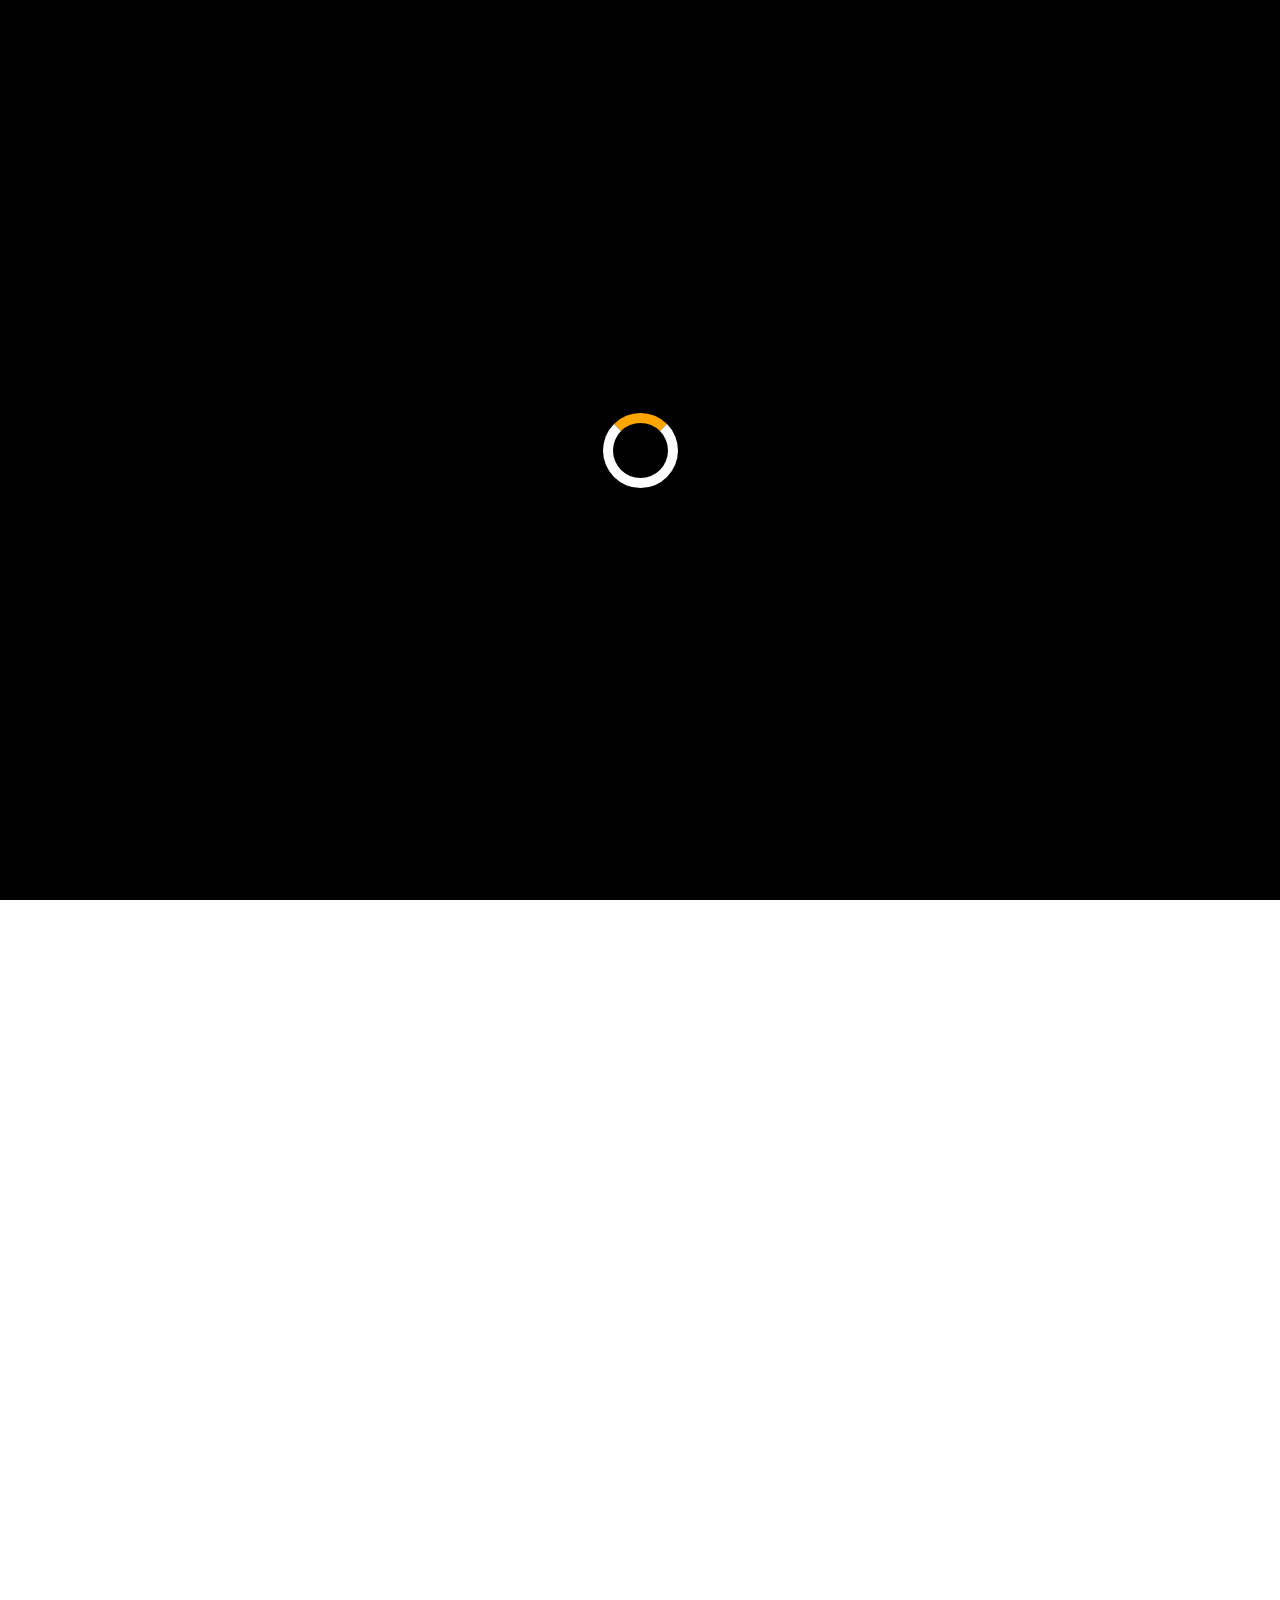
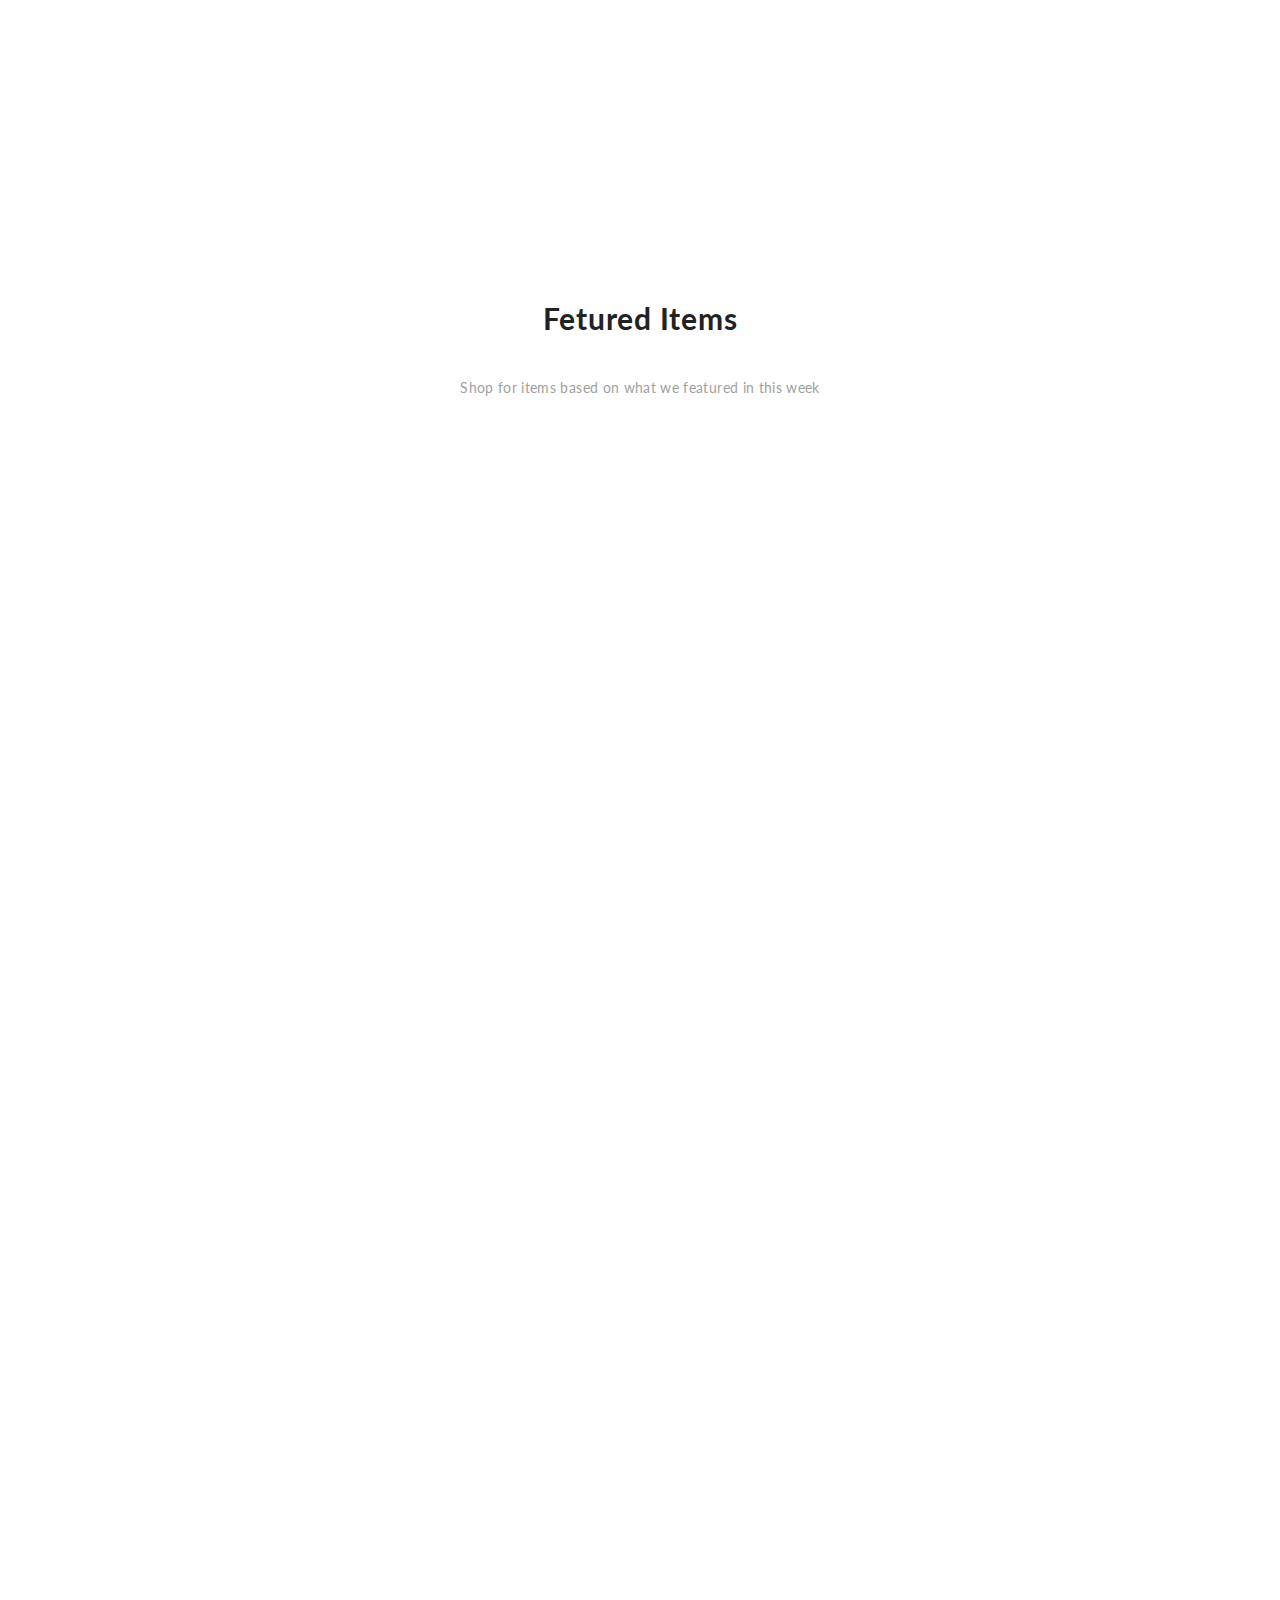
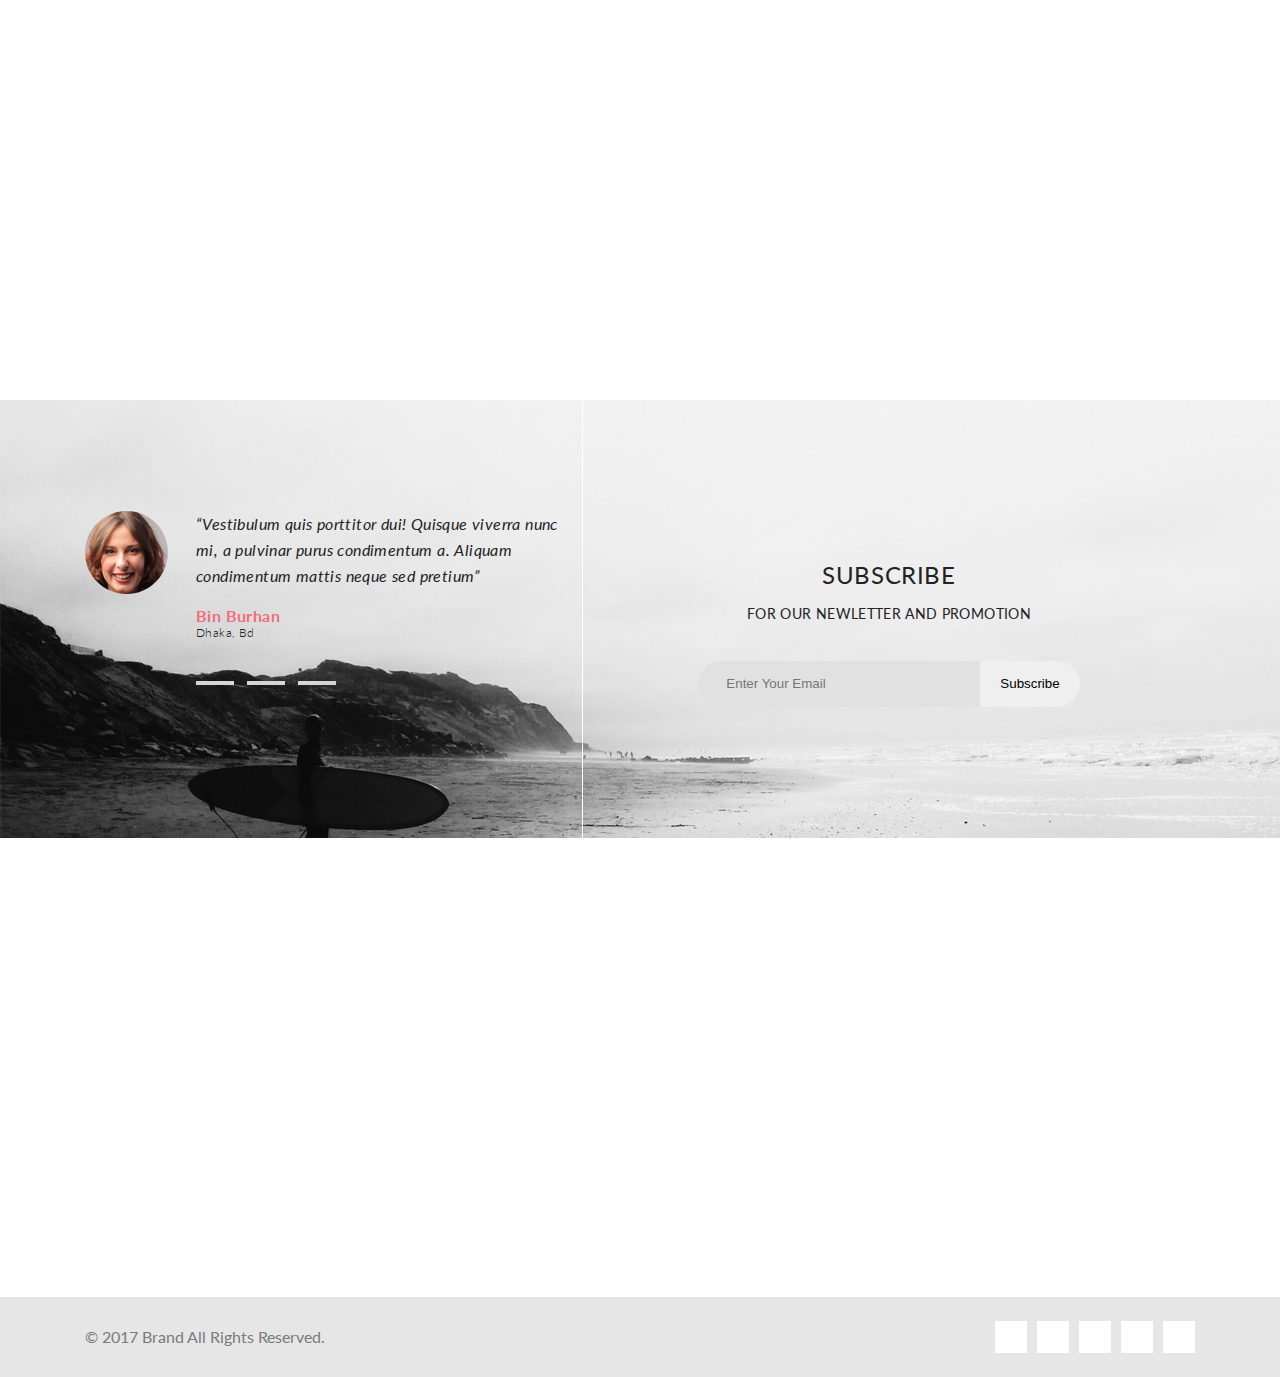
<file: index.html>
<!DOCTYPE html>
<html lang="en">
  <head>
    <meta charset="UTF-8" />
    <meta name="viewport" content="width=device-width, initial-scale=1.0" />
    <title>Document</title>
    <link
      rel="stylesheet"
      href="https://use.fontawesome.com/releases/v5.6.3/css/all.css"
      integrity="sha384-UHRtZLI+pbxtHCWp1t77Bi1L4ZtiqrqD80Kn4Z8NTSRyMA2Fd33n5dQ8lWUE00s/"
      crossorigin="anonymous"
    />
    <link rel="stylesheet" href="styles/style.css"/>
    <link rel="stylesheet" href="https://stackpath.bootstrapcdn.com/bootstrap/4.5.0/css/bootstrap.min.css" integrity="sha384-9aIt2nRpC12Uk9gS9baDl411NQApFmC26EwAOH8WgZl5MYYxFfc+NcPb1dKGj7Sk" crossorigin="anonymous">
    <link rel="stylesheet" href="styles/animate.css">
    <link rel="stylesheet" href="styles/buttonTop.css">
  </head>

  <body>
    <div id="page-preloader" class="preloader">
      <div class="preloader__loader"></div>
    </div>
       <header class="header">
      <div class="container headerInside">
        <div class="logo">BRAN<span>D</span></div>
        <form class="searchWrap">
          <div class="searchBrowse">
            Browse <i class="fas fa-caret-down"></i>
          </div>
          <input placeholder="Search for Item..." type="text" />
          <button>
            <i class="fas fa-search"></i>
          </button>
        </form>
        <a href="checkout.html" class="headerCart"
          ><img src="images/cart.png" alt="#"
        /></a>
        <button class="accountBtn">
          My Account
          <i class="fas fa-caret-down"></i>
        </button>
      </div>
    </header>
    <nav class="navbar navbar-expand-lg navbar-light bg-white container">
        <button class="navbar-toggler ml-auto mr-auto" type="button" data-toggle="collapse" data-target="#navbarSupportedContent" aria-controls="navbarSupportedContent" aria-expanded="false" aria-label="Toggle navigation">
            <span class="navbar-toggler-icon container"></span>
        </button>
        <div class="collapse navbar-collapse" id="navbarSupportedContent">
            <ul class="navbar-nav ml-auto mr-auto">
            <li class="nav-item wow fadeInDown" data-wow-duration="0.2s" data-wow-delay="1s">
                <a href="#" class="nav-link">Home</a>
            </li>
            <li class="nav-item wow fadeInDown" data-wow-duration="0.2s" data-wow-delay="1.3s">
                <a href="#" class="nav-link">Man</a>
            </li>
            <li class="nav-item wow fadeInDown" data-wow-duration="0.2s" data-wow-delay="1.5s">
                <a href="#" class="nav-link">Wooman</a>
            </li>
            <li class="nav-item wow fadeInDown" data-wow-duration="0.2s" data-wow-delay="1.7s">
                <a href="#" class="nav-link">Kids</a>
            </li>
            <li class="nav-item wow fadeInDown" data-wow-duration="0.2s" data-wow-delay="1.9">
                <a href="#" class="nav-link">Accoseriese</a>
            </li>
            <li class="nav-item">
                <a href="#" class="nav-link wow fadeInDown" data-wow-duration="0.2s" data-wow-delay="2.1s">Featured</a>
            </li>
            <li class="nav-item wow fadeInDown" data-wow-duration="0.2s" data-wow-delay="2.3s">
                <a href="#" class="nav-link">Hot Deals</a>
            </li>
        </ul>
    </div>
    </nav>
    <section class="topBannerWrap">
      <div class="container topBannerContent">
        <div class="topBannerSign  wow fadeInDown" data-wow-duration="0.5s" data-wow-delay="2.3s">
          <h1>THE BRAND</h1>
          <h2>OF LUXERIOUS <span>FASHION</span></h2>
        </div>
      </div>
    </section>
     <div class="container offers"><!-- Сдесь использовал гриды -->
      <div class="offer-1 wow fadeInLeft">
        <img src="images/offer1.jpg" alt="" />
        <div class="label">
          <div class="labelTop">hot deal</div>
          <div class="labelBottom">for men</div>
        </div>
      </div>
      <div class="offer-2  wow fadeInLeft">
        <img src="images/offer2.jpg" alt="" />
        <div class="label">
          <div class="labelTop">luxirous & trendy</div>
          <div class="labelBottom">accesories</div>
        </div>
      </div>
      <div class="offer-3  wow fadeInRight">
        <img src="images/offer3.jpg" alt="" />
        <div class="label">
          <div class="labelTop">30% offer</div>
          <div class="labelBottom">women</div>
        </div>
      </div>
      <div class="offer-4 wow fadeInRight">
        <img src="images/offer4.jpg" alt="" />
        <div class="label">
          <div class="labelTop">new arrivals</div>
          <div class="labelBottom">for kids</div>
        </div>
      </div>
    </div>
    <section class="popular container">
      <h3 class="title__popular">Fetured Items</h3>
      <p class="text__popular">
        Shop for items based on what we featured in this week
      </p>
      <div class="popular__items__wrapper">
        <ul class="popular__items"> <!-- Сдесь использовал гриды -->
          <li class="popular__items__list popular__card-1 wow fadeInDown">
            <a href="#">
              <div class="popular__card">
                <img src="images/popular__item1.png" alt="popular__item" />
                <div class="popular__hover">
                  <div>
                    <img src="images/cartWhite.png" alt="cart" />
                    Add to Cart
                  </div>
                </div>
                <h4 class="title__popular__item">Mango People T-shirt</h4>
                <p class="price__popular__item">$52.00</p>
              </div>
            </a>
          </li>
          <li class="popular__items__list popular__card-2 wow fadeInDown">
            <a href="#">
              <div class="popular__card">
                <img src="images/popular__item2.png" alt="popular__item" />
                <div class="popular__hover">
                  <div>
                    <img src="images/cartWhite.png" alt="cart" />
                    Add to Cart
                  </div>
                </div>
                <h4 class="title__popular__item">Mango People T-shirt</h4>
                <p class="price__popular__item">$52.00</p>
              </div>
            </a>
          </li>
          <li class="popular__items__list popular__card-3 wow fadeInDown">
            <a href="#">
              <div class="popular__card">
                <img src="images/popular__item3.png" alt="popular__item" />
                <div class="popular__hover">
                  <div>
                    <img src="images/cartWhite.png" alt="cart" />
                    Add to Cart
                  </div>
                </div>
                <h4 class="title__popular__item">Mango People T-shirt</h4>
                <p class="price__popular__item">$52.00</p>
              </div>
            </a>
          </li>
          <li class="popular__items__list popular__card-4 wow fadeInDown">
            <a href="#">
              <div class="popular__card">
                <img src="images/popular__item4.png" alt="popular__item" />
                <div class="popular__hover">
                  <div>
                    <img src="images/cartWhite.png" alt="cart" />
                    Add to Cart
                  </div>
                </div>
                <h4 class="title__popular__item">Mango People T-shirt</h4>
                <p class="price__popular__item">$52.00</p>
              </div>
            </a>
          </li>     
          <li class="popular__items__list popular__card-5 wow fadeInUp">
            <a href="#">
              <div class="popular__card">
                <img src="images/popular__item5.png" alt="popular__item" />
                <div class="popular__hover">
                  <div>
                    <img src="images/cartWhite.png" alt="cart" />
                    Add to Cart
                  </div>
                </div>
                <h4 class="title__popular__item">Mango People T-shirt</h4>
                <p class="price__popular__item">$52.00</p>
              </div>
            </a>
          </li>
          <li class="popular__items__list popular__card-6 wow fadeInUp">
            <a href="#">
              <div class="popular__card">
                <img src="images/popular__item6.png" alt="popular__item" />
                <div class="popular__hover">
                  <div>
                    <img src="images/cartWhite.png" alt="cart" />
                    Add to Cart
                  </div>
                </div>
                <h4 class="title__popular__item">Mango People T-shirt</h4>
                <p class="price__popular__item">$52.00</p>
              </div>
            </a>
          </li>
          <li class="popular__items__list popular__card-7 wow fadeInUp">
            <a href="#">
              <div class="popular__card">
                <img src="images/popular__item7.png" alt="popular__item" />
                <div class="popular__hover">
                  <div>
                    <img src="images/cartWhite.png" alt="cart" />
                    Add to Cart
                  </div>
                </div>

                <h4 class="title__popular__item">Mango People T-shirt</h4>
                <p class="price__popular__item">$52.00</p>
              </div>
            </a>
          </li>
          <li class="popular__items__list popular__card-8 wow fadeInUp">
            <a href="#">
              <div class="popular__card">
                <img src="images/popular__item8.png" alt="popular__item" />
                <div class="popular__hover">
                  <div>
                    <img src="images/cartWhite.png" alt="cart" />
                    Add to Cart
                  </div>
                </div>
                <h4 class="title__popular__item">Mango People T-shirt</h4>
                <p class="price__popular__item">$52.00</p>
              </div>
            </a>
          </li>
        </ul>
      </div>
      <a href="#" class="button__popular"
        >Browse All Product <img src="images/arrow_right.png" alt="arrow"
      /></a>
    </section>
    <section class="sale container">
      <div class="sale__offer wow fadeInLeft">
        <h2 class="sale__offer__title">30% <span>OFFER</span></h2>
        <h3 class="sale__offer__small-title">FOR WOMEN</h3>
      </div>
      <div class="sale__advantages wow fadeInRight">
        <div class="advantages__wrapper">
          <img src="images/bus_sale.svg" alt="#" />
          <div class="advantages__wrapper__about">
            <h3 class="sale__advantages__title">Free Delivery</h3>
            <p class="sale__advantages__text">
              Worldwide delivery on all. Authorit tively morph next-generation
              innov tion with extensive models.
            </p>
          </div>
        </div>
        <div class="advantages__wrapper">
          <img src="images/procent_sale.svg" alt="#" />
          <div class="advantages__wrapper__about">
            <h3 class="sale__advantages__title">Sales & discounts</h3>
            <p class="sale__advantages__text">
              Worldwide delivery on all. Authorit tively morph next-generation
              innov tion with extensive models.
            </p>
          </div>
        </div>
        <div class="advantages__wrapper">
          <img src="images/crown_sale.svg" alt="#" />
          <div class="advantages__wrapper__about">
            <h3 class="sale__advantages__title">Quality assurance</h3>
            <p class="sale__advantages__text">
              Worldwide delivery on all. Authorit tively morph next-generation
              innov tion with extensive models.
            </p>
          </div>
        </div>
      </div>
    </section>
    <section class="subscribe">
      <div class="subscribe__wrapper container">
        <div class="subscribe__left">
          <img src="images/ava.png" alt="#" />
          <div class="subscribe__left__text">
            <p class="subscribe__left__review">
              “Vestibulum quis porttitor dui! Quisque viverra nunc mi, a
              pulvinar purus condimentum a. Aliquam condimentum mattis neque sed
              pretium”
            </p>
            <p class="subscribe__left__name">
              Bin Burhan <br />
              <span>Dhaka, Bd</span>
            </p>
            <div class="subscribe__left__border">
              <div></div>
              <div></div>
              <div></div>
            </div>
          </div>
        </div>
        <div class="subscribe__right">
          <h3 class="subscribe__right__title">Subscribe</h3>
          <p class="subscribe__right__text">FOR OUR NEWLETTER AND PROMOTION</p>
          <form action="#">
            <input type="text" placeholder="Enter Your Email" />
            <button>Subscribe</button>
          </form>
        </div>
      </div>
    </section>
    <footer>
      <div class="footer__wrapper container">
        <div class="footer__brand wow fadeInDown" data-wow-duration="0.5s">
          <div class="logo footer__logo">BRAN<span>D</span></div>
          <div class="footer__brand__text">
            Objectively transition extensive data rather than cross functional
            solutions. Monotonectally syndicate multidisciplinary materials
            before go forward benefits. Intrinsicly syndicate an expanded array
            of processes and cross-unit partnerships.
          </div>
          <div class="footer__brand__text">
            Efficiently plagiarize 24/365 action items and focused
            infomediaries. Distinctively seize superior initiatives for wireless
            technologies. Dynamically optimize.
          </div>
        </div>
        <div class="footer__company wow fadeInDown" data-wow-duration="0.5s" data-wow-delay="0.5s">
          <h3 class="footer__title">COMPANY</h3>
          <ul class="footer__list">
            <li>
              <a href="#" class="footer__link">Home</a>
            </li>
            <li><a href="#" class="footer__link">Shop</a></li>
            <li><a href="#" class="footer__link">About</a></li>
            <li><a href="#" class="footer__link">How it Works</a></li>
            <li><a href="#" class="footer__link">Contact</a></li>
          </ul>
        </div>
        <div class="footer__information wow fadeInDown" data-wow-duration="0.5s" data-wow-delay="1s">
          <h3 class="footer__title">INFORMATION</h3>
          <ul class="footer__list">
            <li><a href="#" class="footer__link">Tearms & Condition</a></li>
            <li><a href="#" class="footer__link">Privacy Policy</a></li>
            <li><a href="#" class="footer__link">How to Buy</a></li>
            <li><a href="#" class="footer__link">How to Sell</a></li>
            <li><a href="#" class="footer__link">Promotion </a></li>
          </ul>
        </div>
        <div class="footer__category wow fadeInDown" data-wow-duration="0.5s" data-wow-delay="1.5s">
          <h3 class="footer__title">Shop Category</h3>
          <ul class="footer__list">
            <li><a href="#" class="footer__link">Men</a></li>
            <li><a href="#" class="footer__link">Wooman</a></li>
            <li><a href="#" class="footer__link">Child</a></li>
            <li><a href="#" class="footer__link">Apparei</a></li>
            <li><a href="#" class="footer__link">Brows All</a></li>
          </ul>
        </div>
      </div>
    </footer>
    <div class="copyrights">
      <div class="container copyrightsWrap">
        <div class="copyrights__left">
          &copy; 2017 Brand All Rights Reserved.
        </div>
        <div class="copyrights__right">
          <a href="#"><i class="fab fa-twitter"></i></a>
          <a href="#"><i class="fab fa-linkedin-in"></i></a>
          <a href="#"><i class="fab fa-facebook-f"></i></a>
          <a href="#"><i class="fab fa-pinterest-p"></i></a>
          <a href="#"><i class="fab fa-google-plus-g"></i></a>
        </div>
      </div>
    </div>
    <div class="scroll-up">
      <svg class="scroll-up__svg" viewBox="-2 -2 52 52">
        <path class="scroll-up__svg-path" d="
                m24,0
                a24,24 0 0, 1 0,48
                a24,24 0 0, 1 0,-48
            " />
      </svg>
    </div>
    <script src="js/preloader.js"></script>
    <script src="js/scrollTop.js"></script>
     <script src="js/wow.min.js"></script>
              <script>
              new WOW().init();
              </script>
    <script src="https://code.jquery.com/jquery-3.5.1.slim.min.js" integrity="sha384-DfXdz2htPH0lsSSs5nCTpuj/zy4C+OGpamoFVy38MVBnE+IbbVYUew+OrCXaRkfj" crossorigin="anonymous"></script>
<script src="https://cdn.jsdelivr.net/npm/bootstrap@4.5.3/dist/js/bootstrap.bundle.min.js" integrity="sha384-ho+j7jyWK8fNQe+A12Hb8AhRq26LrZ/JpcUGGOn+Y7RsweNrtN/tE3MoK7ZeZDyx" crossorigin="anonymous"></script>
  </body>
</html>
</file>
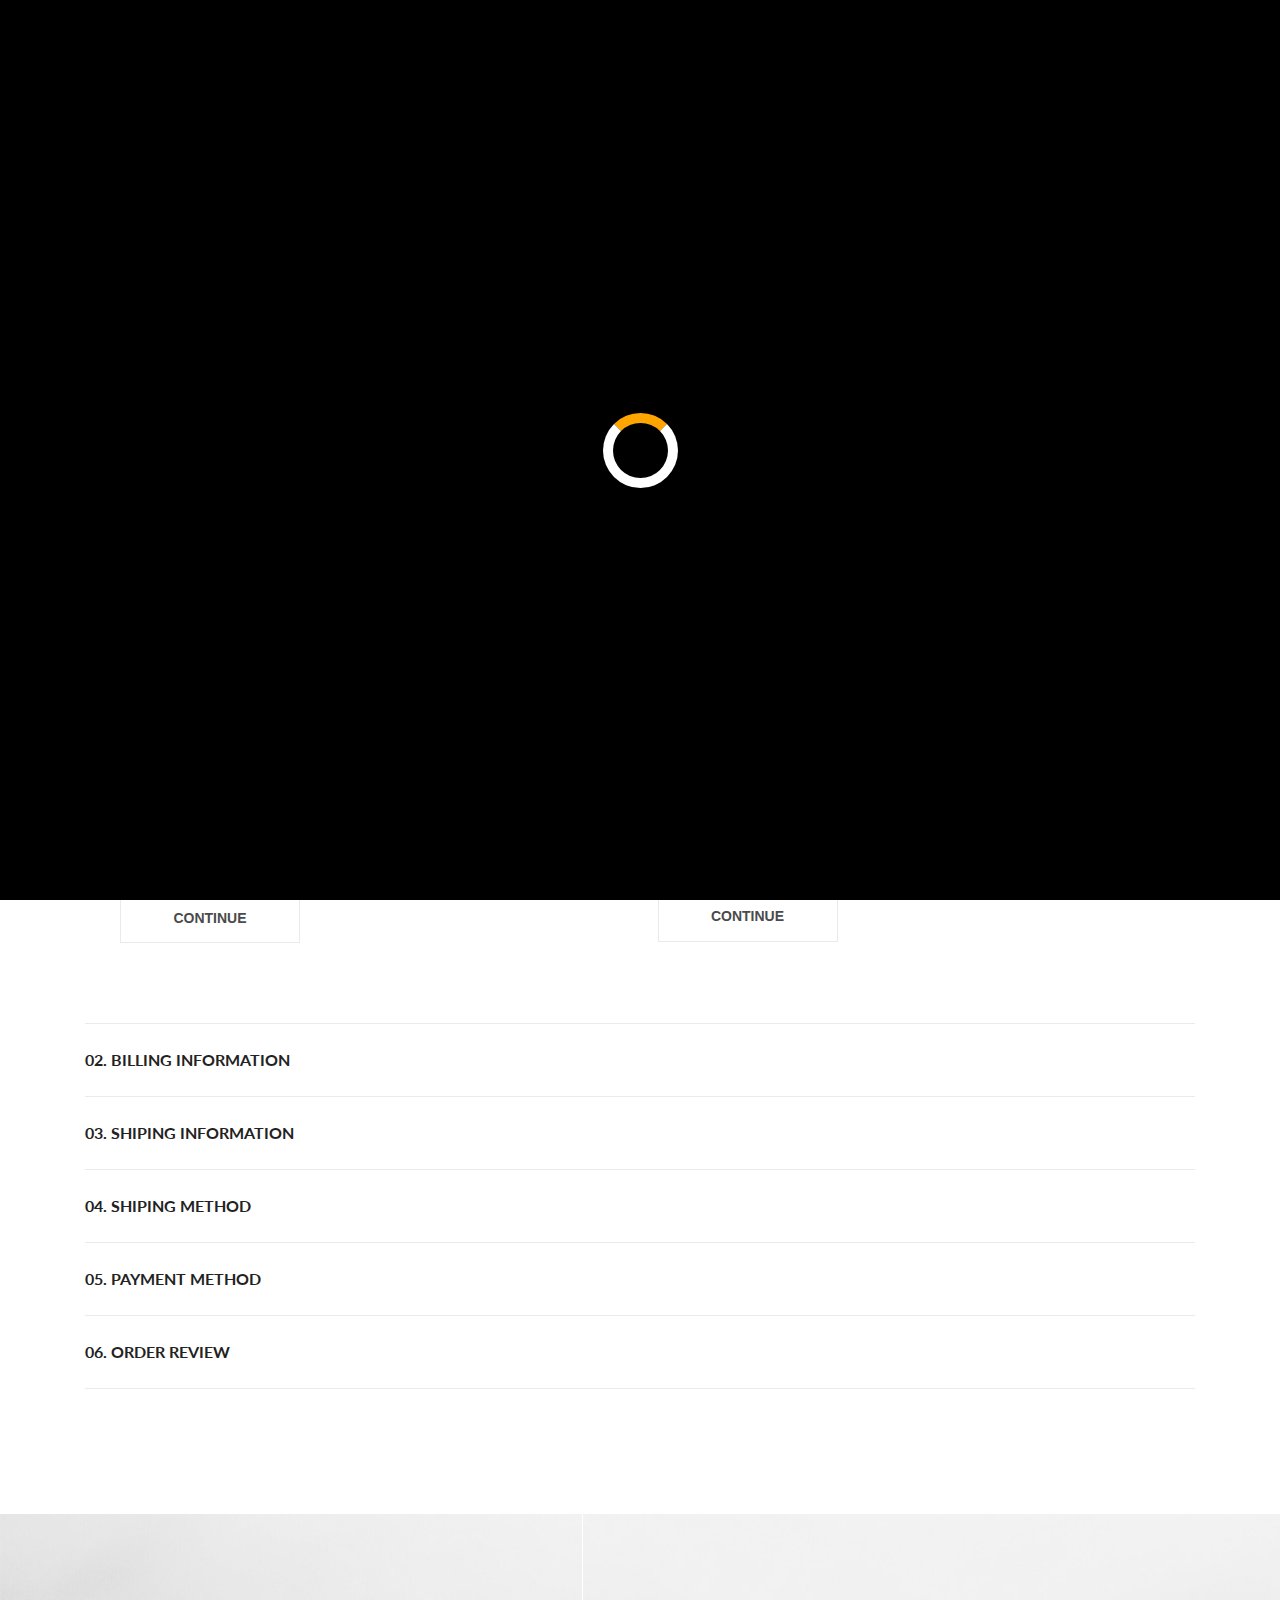
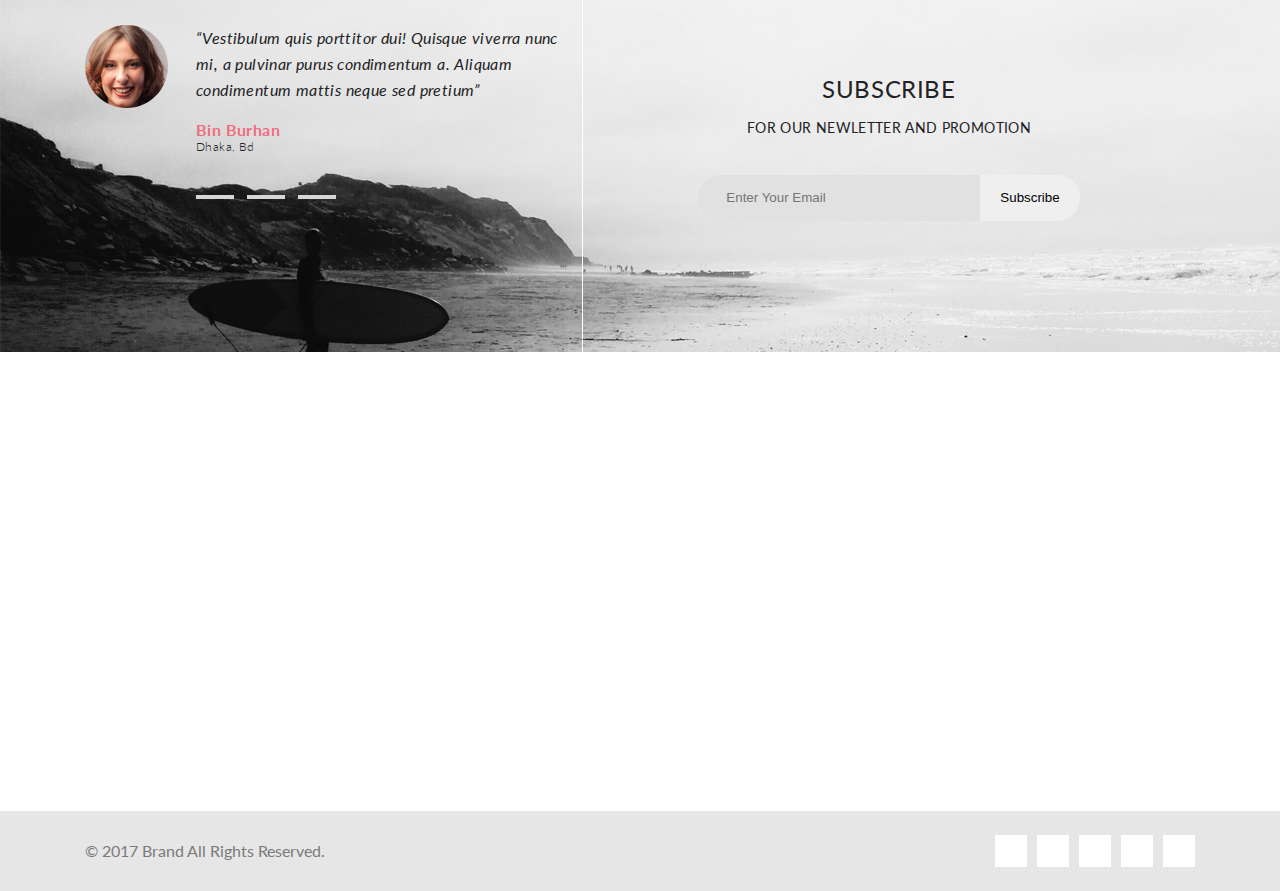
<file: checkout.html>
<!DOCTYPE html>
<html lang="en">
<head>
  <meta charset="UTF-8" />
  <meta name="viewport" content="width=device-width, initial-scale=1.0" />
  <title>Document</title>
  <link rel="stylesheet" href="https://use.fontawesome.com/releases/v5.6.3/css/all.css"
    integrity="sha384-UHRtZLI+pbxtHCWp1t77Bi1L4ZtiqrqD80Kn4Z8NTSRyMA2Fd33n5dQ8lWUE00s/" crossorigin="anonymous" />
  <link rel="stylesheet" href="styles/style.css" />
  <link rel="stylesheet" href="styles/buttonTop.css">
  <link rel="stylesheet" href="styles/animate.css">
  <link rel="stylesheet" href="https://stackpath.bootstrapcdn.com/bootstrap/4.5.0/css/bootstrap.min.css" integrity="sha384-9aIt2nRpC12Uk9gS9baDl411NQApFmC26EwAOH8WgZl5MYYxFfc+NcPb1dKGj7Sk" crossorigin="anonymous">
</head>

<body>
   <div id="page-preloader" class="preloader">
      <div class="preloader__loader"></div>
    </div>
   <header class="header">
      <div class="container headerInside">
        <div class="logo">BRAN<span>D</span></div>
        <form class="searchWrap">
          <div class="searchBrowse">
            Browse <i class="fas fa-caret-down"></i>
          </div>
          <input placeholder="Search for Item..." type="text" />
          <button>
            <i class="fas fa-search"></i>
          </button>
        </form>
        <a href="checkout.html" class="headerCart"
          ><img src="images/cart.png" alt="#"
        /></a>
        <button class="accountBtn">
          My Account
          <i class="fas fa-caret-down"></i>
        </button>
      </div>
    </header>
     <nav class="navbar navbar-expand-lg navbar-light bg-white container">
        <button class="navbar-toggler ml-auto mr-auto" type="button" data-toggle="collapse" data-target="#navbarSupportedContent" aria-controls="navbarSupportedContent" aria-expanded="false" aria-label="Toggle navigation">
            <span class="navbar-toggler-icon container"></span>
        </button>
        <div class="collapse navbar-collapse" id="navbarSupportedContent">
            <ul class="navbar-nav ml-auto mr-auto">
            <li class="nav-item wow fadeInDown" data-wow-duration="0.2s">
                <a href="#" class="nav-link">Home</a>
            </li>
            <li class="nav-item wow fadeInDown" data-wow-duration="0.2s" data-wow-delay=".3s">
                <a href="#" class="nav-link">Man</a>
            </li>
            <li class="nav-item wow fadeInDown" data-wow-duration="0.2s" data-wow-delay=".5s">
                <a href="#" class="nav-link">Wooman</a>
            </li>
            <li class="nav-item wow fadeInDown" data-wow-duration="0.2s" data-wow-delay=".7s">
                <a href="#" class="nav-link">Kids</a>
            </li>
            <li class="nav-item wow fadeInDown" data-wow-duration="0.2s" data-wow-delay=".9">
                <a href="#" class="nav-link">Accoseriese</a>
            </li>
            <li class="nav-item">
                <a href="#" class="nav-link wow fadeInDown" data-wow-duration="0.2s" data-wow-delay="1.1s">Featured</a>
            </li>
            <li class="nav-item wow fadeInDown" data-wow-duration="0.2s" data-wow-delay="1.3s">
                <a href="#" class="nav-link">Hot Deals</a>
            </li>
        </ul>
    </div>
    </nav>
  <section class="new-arrivals">
    <div class="new-arrivals__wrapper container">
      <h2 class="new-arrivals__titile">New Arrivals</h2>
      <div class="new-arrivals__link__wrapper">
        <a href="#">HOME/</a>
        <a href="#">MEN/</a>
        <a href="#">NEW ARRIVALS</a>
      </div>
    </div>
  </section>
  <section class="shipping container">
    <h3 class="shipping__title">01. Shipping Adresss</h3>
    <div class="shiping__wrapper">
      <div class="shiping__left">
        <h4 class="shiping__left__title">Check as a guest or register</h4>
        <p class="shiping__left__text">
          Register with us for future convenience
        </p>
        <div class="input">
          <p class="inp"><input type="radio" />checkout as guest</p>
          <p class="inp"><input type="radio" />register</p>
        </div>
        <h4 class="shiping__left__title">register and save time!</h4>
        <p class="shiping__left__text">
          Register with us for future convenience
        </p>
        <div class="shiping__left__bottom-text">
          <p class="shiping__left__text">Fast and easy checkout</p>
          <p class="shiping__left__text">
            Easy access to your order history and status
          </p>
        </div>
        <button>Continue</button>
      </div>
      <div class="shiping__right">
        <h4 class="shiping__left__title">Already registed?</h4>
        <p class="shiping__left__text">Please log in below</p>
        <form action="#">
          <h4 class="title__form">EMAIL ADDRESS <span>*</span></h4>
          <input type="email" placeholder="Введите email" />
          <h4 class="title__form">PASSWORD <span>*</span></h4>
          <input type="password" placeholder="Введите пароль" />
          <h5 class="title-bottom__form">* Required Fileds</h5>
        </form>
        <button>Continue</button>
      </div>
    </div>
    <h4 class="shiping__title-bottom">02. BILLING INFORMATION</h4>
    <h4 class="shiping__title-bottom">03. SHIPING INFORMATION</h4>
    <h4 class="shiping__title-bottom">04. SHIPING METHOD</h4>
    <h4 class="shiping__title-bottom">05. PAYMENT METHOD</h4>
    <h4 class="shiping__title-bottom">06. ORDER REVIEW</h4>
  </section>
  <section class="subscribe">
    <div class="subscribe__wrapper container">
      <div class="subscribe__left">
        <img src="images/ava.png" alt="#" />
        <div class="subscribe__left__text">
          <p class="subscribe__left__review">
            “Vestibulum quis porttitor dui! Quisque viverra nunc mi, a
            pulvinar purus condimentum a. Aliquam condimentum mattis neque sed
            pretium”
          </p>
          <p class="subscribe__left__name">
            Bin Burhan <br />
            <span>Dhaka, Bd</span>
          </p>
          <div class="subscribe__left__border">
            <div></div>
            <div></div>
            <div></div>
          </div>
        </div>
      </div>
      <div class="subscribe__right">
        <h3 class="subscribe__right__title">Subscribe</h3>
        <p class="subscribe__right__text">FOR OUR NEWLETTER AND PROMOTION</p>
        <form action="#">
          <input type="email" placeholder="Enter Your Email" />
          <button>Subscribe</button>
        </form>
      </div>
    </div>
  </section>
  <footer>
      <div class="footer__wrapper container">
        <div class="footer__brand wow fadeInDown" data-wow-duration="0.5s">
          <div class="logo footer__logo">BRAN<span>D</span></div>
          <div class="footer__brand__text">
            Objectively transition extensive data rather than cross functional
            solutions. Monotonectally syndicate multidisciplinary materials
            before go forward benefits. Intrinsicly syndicate an expanded array
            of processes and cross-unit partnerships.
          </div>
          <div class="footer__brand__text">
            Efficiently plagiarize 24/365 action items and focused
            infomediaries. Distinctively seize superior initiatives for wireless
            technologies. Dynamically optimize.
          </div>
        </div>
        <div class="footer__company wow fadeInDown" data-wow-duration="0.5s" data-wow-delay="0.5s">
          <h3 class="footer__title">COMPANY</h3>
          <ul class="footer__list">
            <li>
              <a href="#" class="footer__link">Home</a>
            </li>
            <li><a href="#" class="footer__link">Shop</a></li>
            <li><a href="#" class="footer__link">About</a></li>
            <li><a href="#" class="footer__link">How it Works</a></li>
            <li><a href="#" class="footer__link">Contact</a></li>
          </ul>
        </div>
        <div class="footer__information wow fadeInDown" data-wow-duration="0.5s" data-wow-delay="1s">
          <h3 class="footer__title">INFORMATION</h3>
          <ul class="footer__list">
            <li><a href="#" class="footer__link">Tearms & Condition</a></li>
            <li><a href="#" class="footer__link">Privacy Policy</a></li>
            <li><a href="#" class="footer__link">How to Buy</a></li>
            <li><a href="#" class="footer__link">How to Sell</a></li>
            <li><a href="#" class="footer__link">Promotion </a></li>
          </ul>
        </div>
        <div class="footer__category wow fadeInDown" data-wow-duration="0.5s" data-wow-delay="1.5s">
          <h3 class="footer__title">Shop Category</h3>
          <ul class="footer__list">
            <li><a href="#" class="footer__link">Men</a></li>
            <li><a href="#" class="footer__link">Wooman</a></li>
            <li><a href="#" class="footer__link">Child</a></li>
            <li><a href="#" class="footer__link">Apparei</a></li>
            <li><a href="#" class="footer__link">Brows All</a></li>
          </ul>
        </div>
      </div>
    </footer>
  <div class="copyrights">
    <div class="container copyrightsWrap">
      <div class="copyrights__left">
        &copy; 2017 Brand All Rights Reserved.
      </div>
      <div class="copyrights__right">
        <a href=""><i class="fab fa-facebook-f"></i></a>
        <a href=""><i class="fab fa-twitter"></i></a>
        <a href=""><i class="fab fa-linkedin-in"></i></a>
        <a href=""><i class="fab fa-pinterest-p"></i></a>
        <a href=""><i class="fab fa-google-plus-g"></i></a>
      </div>
    </div>
  </div>
  <div class="scroll-up">
      <svg class="scroll-up__svg" viewBox="-2 -2 52 52">
        <path class="scroll-up__svg-path" d="
                m24,0
                a24,24 0 0, 1 0,48
                a24,24 0 0, 1 0,-48
            " />
      </svg>
    </div>
    <script src="js/preloader.js"></script>
  <script src="js/scrollTop.js"></script>
  <script src="js/wow.min.js"></script>
              <script>
              new WOW().init();
              </script>
 <script src="https://code.jquery.com/jquery-3.5.1.slim.min.js" integrity="sha384-DfXdz2htPH0lsSSs5nCTpuj/zy4C+OGpamoFVy38MVBnE+IbbVYUew+OrCXaRkfj" crossorigin="anonymous"></script>
<script src="https://cdn.jsdelivr.net/npm/bootstrap@4.5.3/dist/js/bootstrap.bundle.min.js" integrity="sha384-ho+j7jyWK8fNQe+A12Hb8AhRq26LrZ/JpcUGGOn+Y7RsweNrtN/tE3MoK7ZeZDyx" crossorigin="anonymous"></script>
</body>

</html>
</file>
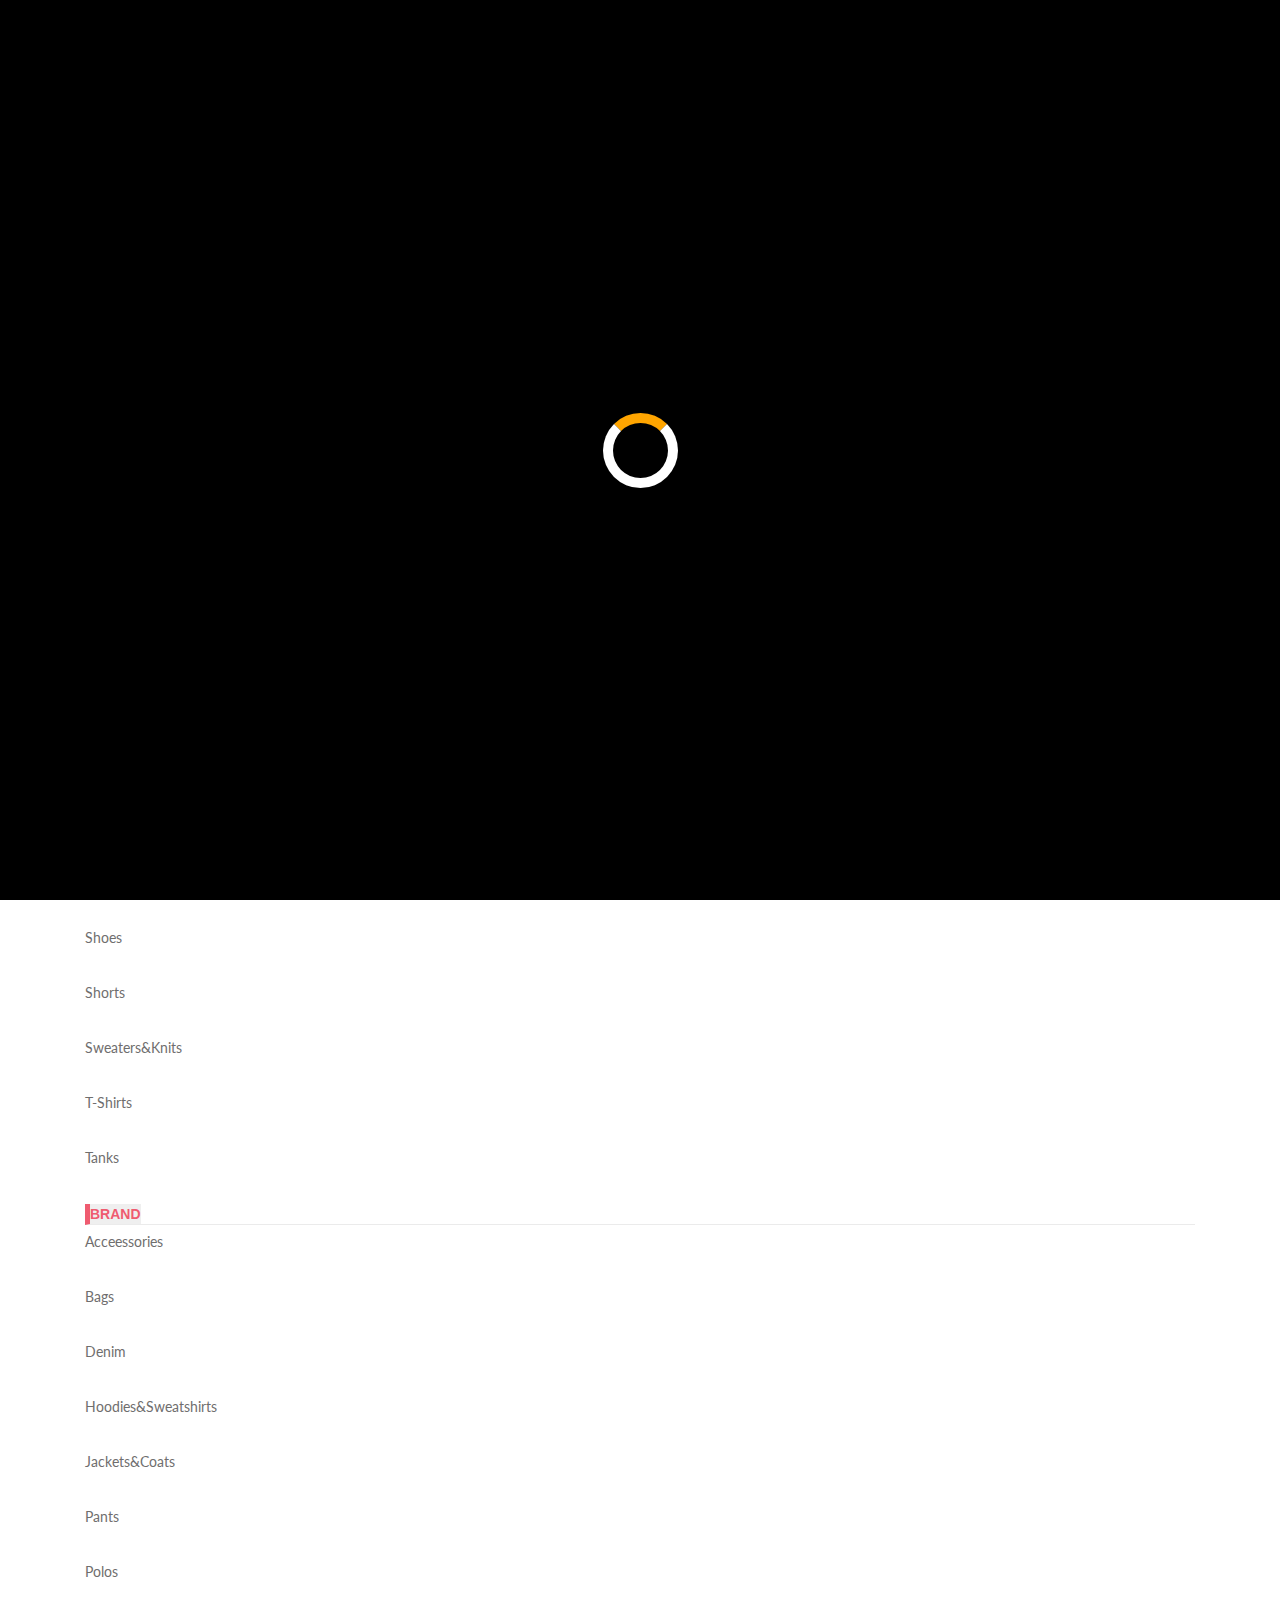
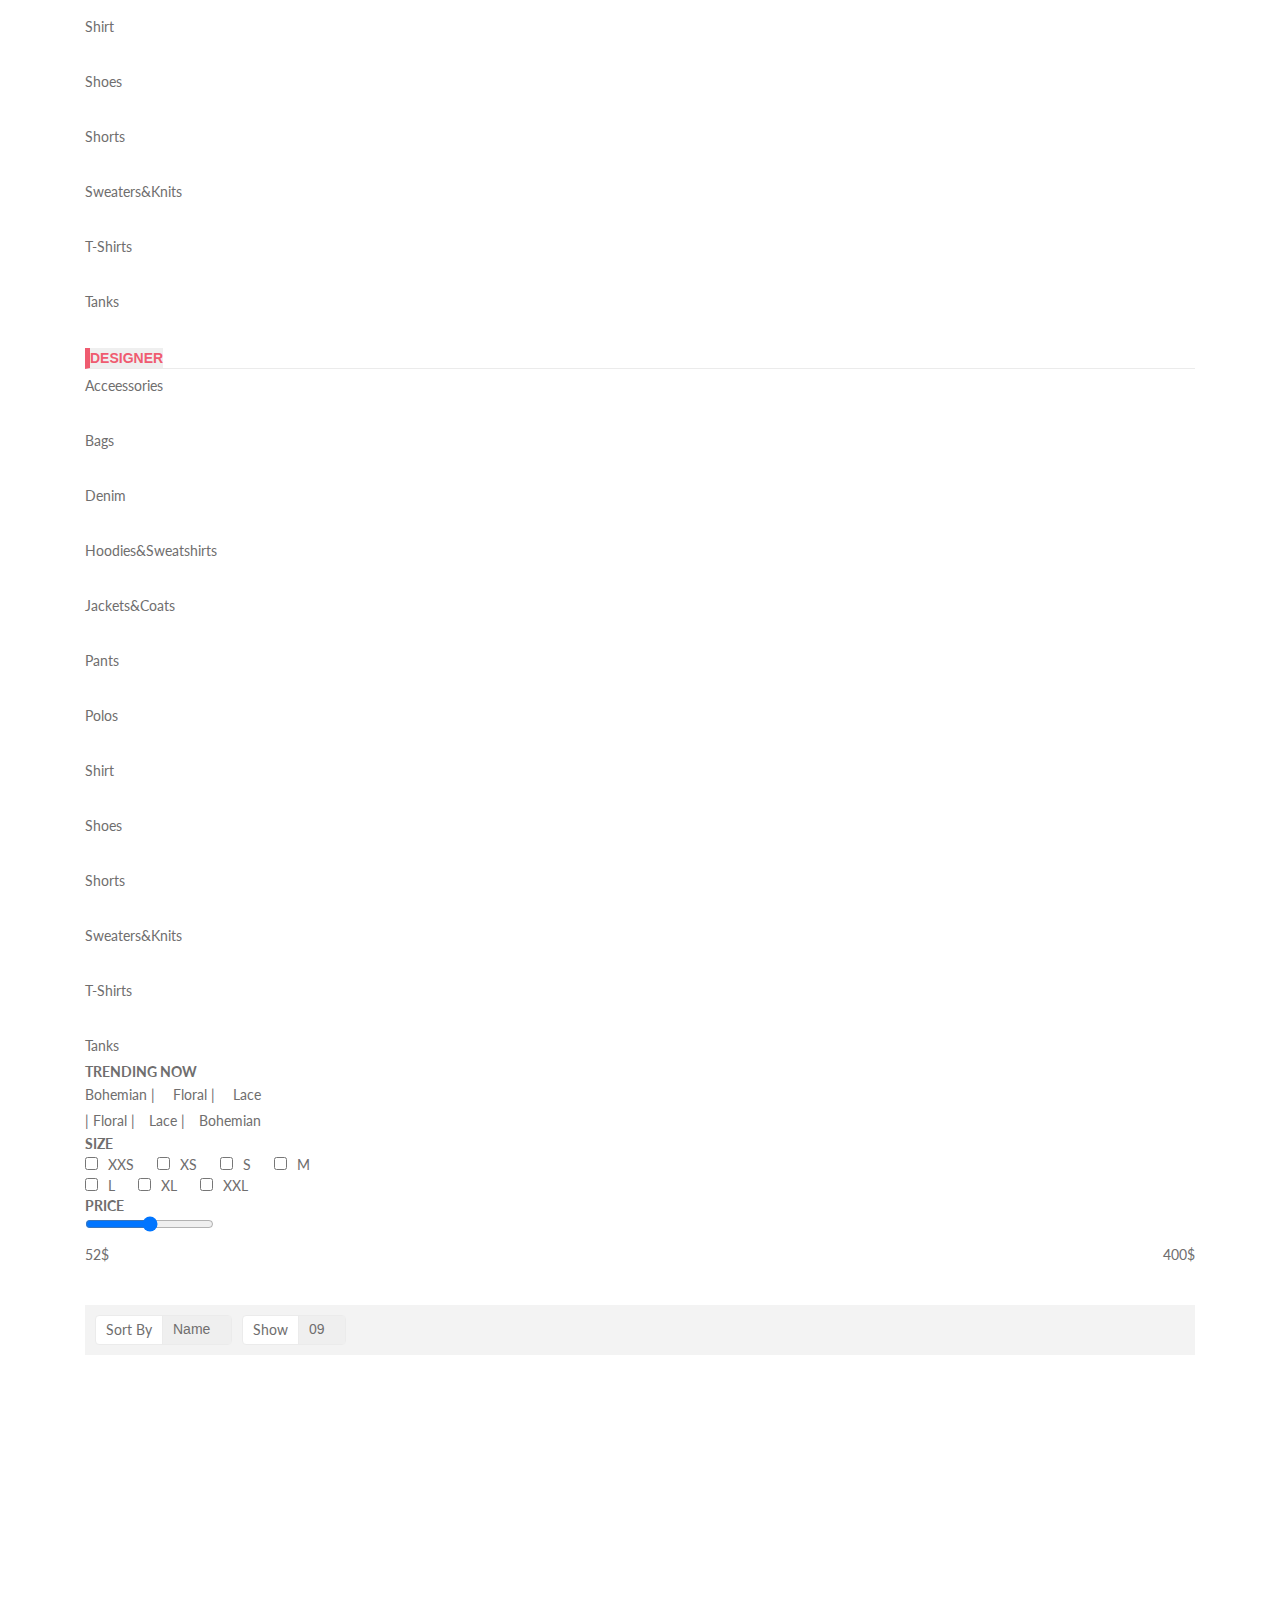
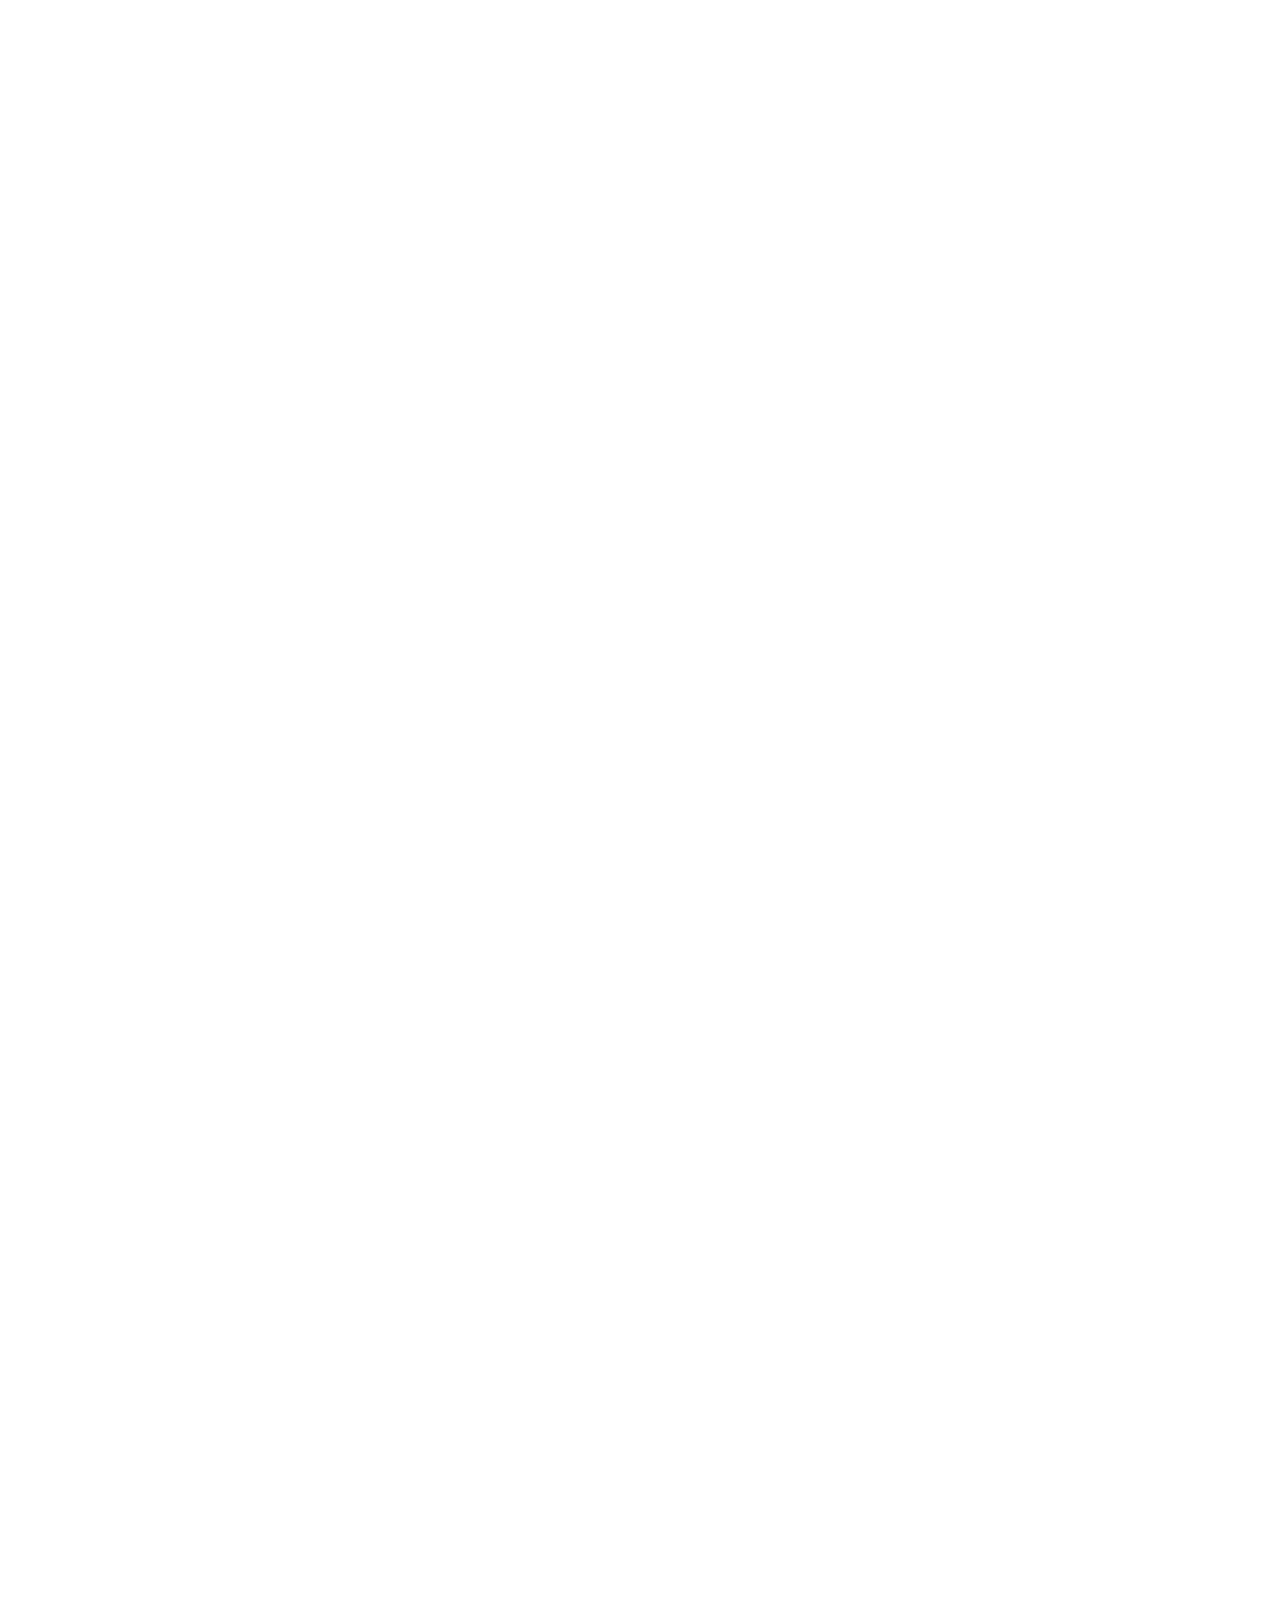
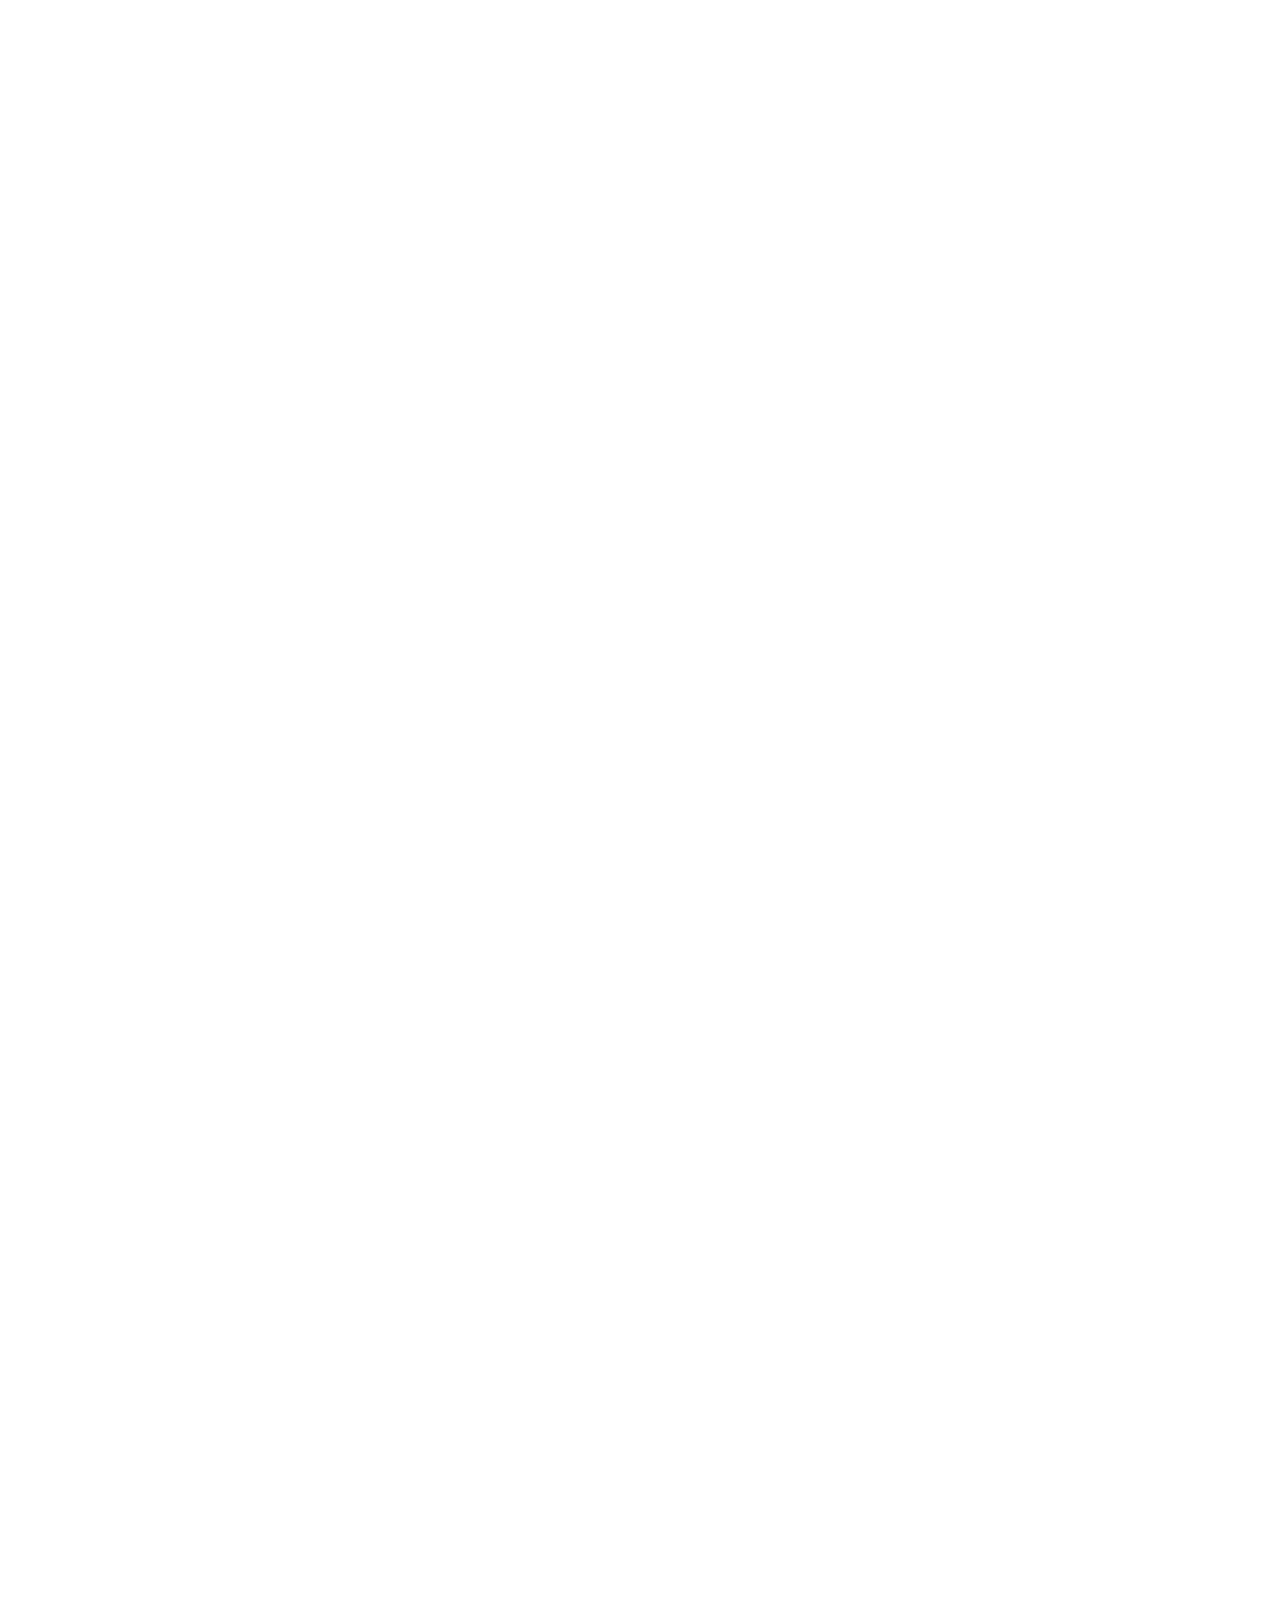
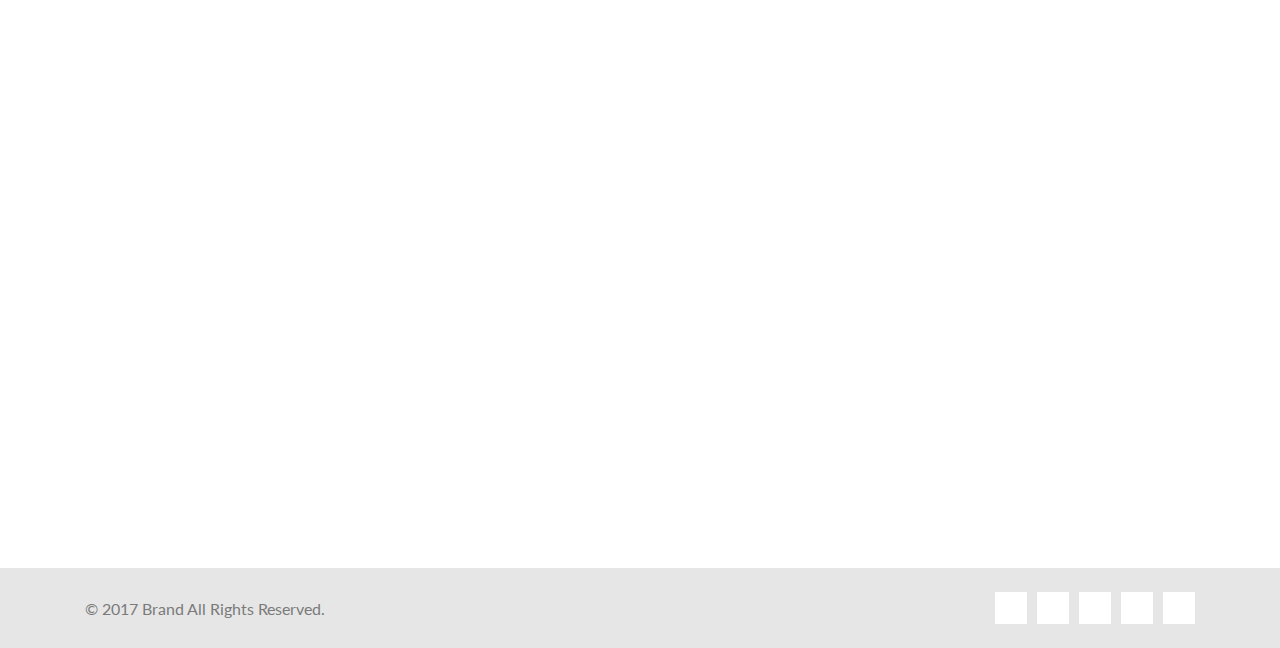
<file: product.html>
<!DOCTYPE html>
<html lang="en">

<head>
    <meta charset="UTF-8">
    <meta name="viewport" content="width=device-width, initial-scale=1.0">
    <title>Document</title>
    <link rel="stylesheet" href="https://stackpath.bootstrapcdn.com/bootstrap/4.5.0/css/bootstrap.min.css"
        integrity="sha384-9aIt2nRpC12Uk9gS9baDl411NQApFmC26EwAOH8WgZl5MYYxFfc+NcPb1dKGj7Sk" crossorigin="anonymous">
    <link rel="stylesheet" href="styles/style.css">
    <link rel="stylesheet" href="styles/buttonTop.css">
    <link rel="stylesheet" href="styles/animate.css">
    <link rel="stylesheet" href="https://use.fontawesome.com/releases/v5.6.3/css/all.css"
        integrity="sha384-UHRtZLI+pbxtHCWp1t77Bi1L4ZtiqrqD80Kn4Z8NTSRyMA2Fd33n5dQ8lWUE00s/" crossorigin="anonymous" />

</head>

<body>
     <div id="page-preloader" class="preloader">
      <div class="preloader__loader"></div>
    </div>
     <header class="header">
      <div class="container headerInside">
        <div class="logo">BRAN<span>D</span></div>
        <form class="searchWrap">
          <div class="searchBrowse">
            Browse <i class="fas fa-caret-down"></i>
          </div>
          <input placeholder="Search for Item..." type="text" />
          <button>
            <i class="fas fa-search"></i>
          </button>
        </form>
        <a href="checkout.html" class="headerCart"
          ><img src="images/cart.png" alt="#"
        /></a>
        <button class="accountBtn">
          My Account
          <i class="fas fa-caret-down"></i>
        </button>
      </div>
    </header>
     <nav class="navbar navbar-expand-lg navbar-light bg-white container">
        <button class="navbar-toggler ml-auto mr-auto" type="button" data-toggle="collapse" data-target="#navbarSupportedContent" aria-controls="navbarSupportedContent" aria-expanded="false" aria-label="Toggle navigation">
            <span class="navbar-toggler-icon container"></span>
        </button>
        <div class="collapse navbar-collapse" id="navbarSupportedContent">
            <ul class="navbar-nav ml-auto mr-auto">
            <li class="nav-item wow fadeInDown" data-wow-duration="0.2s">
                <a href="#" class="nav-link">Home</a>
            </li>
            <li class="nav-item wow fadeInDown" data-wow-duration="0.2s" data-wow-delay=".3s">
                <a href="#" class="nav-link">Man</a>
            </li>
            <li class="nav-item wow fadeInDown" data-wow-duration="0.2s" data-wow-delay=".5s">
                <a href="#" class="nav-link">Wooman</a>
            </li>
            <li class="nav-item wow fadeInDown" data-wow-duration="0.2s" data-wow-delay=".7s">
                <a href="#" class="nav-link">Kids</a>
            </li>
            <li class="nav-item wow fadeInDown" data-wow-duration="0.2s" data-wow-delay=".9">
                <a href="#" class="nav-link">Accoseriese</a>
            </li>
            <li class="nav-item">
                <a href="#" class="nav-link wow fadeInDown" data-wow-duration="0.2s" data-wow-delay="1.1s">Featured</a>
            </li>
            <li class="nav-item wow fadeInDown" data-wow-duration="0.2s" data-wow-delay="1.3s">
                <a href="#" class="nav-link">Hot Deals</a>
            </li>
        </ul>
    </div>
    </nav>
    <section class="new-arrivals">
        <div class="new-arrivals__wrapper container">
            <h2 class="new-arrivals__titile">New Arrivals</h2>
            <div class="new-arrivals__link__wrapper">
                <a href="#">HOME/</a>
                <a href="#">MEN/</a>
                <a href="#">NEW ARRIVALS</a>
            </div>
        </div>
    </section>
    <div class="treading container">
        
        <div class="row">
            <aside class="col-lg-4 col-md-4 col-sm-6 col-12">
                <div class="accordion" id="accordionExample">
                    <div class="card">
                        <div class="card-header" id="headingOne">
                            <h5 class="mb-0">
                                <button class="btn btn-link" type="button" data-toggle="collapse"
                                    data-target="#collapseOne" aria-expanded="true" aria-controls="collapseOne">
                                    CATEGORY
                                </button>
                            </h5>
                        </div>

                        <div id="collapseOne" class="collapse show" aria-labelledby="headingOne"
                            data-parent="#accordionExample">
                            <div class="card-body">
                                <ul>
                                    <li><a href="#">Acceessories</a></li>
                                    <li><a href="#">Bags</a></li>
                                    <li><a href="#">Denim</a></li>
                                    <li><a href="#">Hoodies&Sweatshirts</a></li>
                                    <li><a href="#">Jackets&Coats</a></li>
                                    <li><a href="#">Pants</a></li>
                                    <li><a href="#">Polos</a></li>
                                    <li><a href="#">Shirt</a></li>
                                    <li><a href="#">Shoes</a></li>
                                    <li><a href="#">Shorts</a></li>
                                    <li><a href="#">Sweaters&Knits</a></li>
                                    <li><a href="#">T-Shirts</a></li>
                                    <li><a href="#">Tanks</a></li>
                                </ul>
                            </div>
                        </div>
                    </div>
                    <div class="card">
                        <div class="card-header" id="headingTwo">
                            <h5 class="mb-0">
                                <button class="btn btn-link collapsed" type="button" data-toggle="collapse"
                                    data-target="#collapseTwo" aria-expanded="false" aria-controls="collapseTwo">
                                    BRAND
                                </button>
                            </h5>
                        </div>
                        <div id="collapseTwo" class="collapse" aria-labelledby="headingTwo"
                            data-parent="#accordionExample">
                            <div class="card-body">
                                <ul>
                                    <li><a href="#">Acceessories</a></li>
                                    <li><a href="#">Bags</a></li>
                                    <li><a href="#">Denim</a></li>
                                    <li><a href="#">Hoodies&Sweatshirts</a></li>
                                    <li><a href="#">Jackets&Coats</a></li>
                                    <li><a href="#">Pants</a></li>
                                    <li><a href="#">Polos</a></li>
                                    <li><a href="#">Shirt</a></li>
                                    <li><a href="#">Shoes</a></li>
                                    <li><a href="#">Shorts</a></li>
                                    <li><a href="#">Sweaters&Knits</a></li>
                                    <li><a href="#">T-Shirts</a></li>
                                    <li><a href="#">Tanks</a></li>
                                </ul>
                            </div>
                        </div>
                    </div>
                    <div class="card">
                        <div class="card-header" id="headingThree">
                            <h5 class="mb-0">
                                <button class="btn btn-link collapsed" type="button" data-toggle="collapse"
                                    data-target="#collapseThree" aria-expanded="false" aria-controls="collapseThree">
                                    DESIGNER
                                </button>
                            </h5>
                        </div>
                        <div id="collapseThree" class="collapse" aria-labelledby="headingThree"
                            data-parent="#accordionExample">
                            <div class="card-body">
                                <ul>
                                    <li><a href="#">Acceessories</a></li>
                                    <li><a href="#">Bags</a></li>
                                    <li><a href="#">Denim</a></li>
                                    <li><a href="#">Hoodies&Sweatshirts</a></li>
                                    <li><a href="#">Jackets&Coats</a></li>
                                    <li><a href="#">Pants</a></li>
                                    <li><a href="#">Polos</a></li>
                                    <li><a href="#">Shirt</a></li>
                                    <li><a href="#">Shoes</a></li>
                                    <li><a href="#">Shorts</a></li>
                                    <li><a href="#">Sweaters&Knits</a></li>
                                    <li><a href="#">T-Shirts</a></li>
                                    <li><a href="#">Tanks</a></li>
                                </ul>
                            </div>
                        </div>
                    </div>
                </div>
            </aside>
            <section class="trend col-lg-8 col-md-8 col-sm-6 col-12">
                <div class="row justify-content-between">
                    <div class="col-lg-4 col-md-12">
                        <h3 class="trend__title">Trending now</h3>
                        <ul class="trend__nav">
                            <li><a href="#" class="trend__nav__link">Bohemian | </a></li>
                            <li><a href="#" class="trend__nav__link">Floral |</a></li>
                            <li><a href="#" class="trend__nav__link">Lace </a></li>
                            <li><a href="#" class="trend__nav__link">| Floral | </a></li>
                            <li><a href="#" class="trend__nav__link">Lace | </a></li>
                            <li><a href="#" class="trend__nav__link">Bohemian</a></li>
                        </ul>
                    </div>
                    <div class="col-lg-4 col-md-12">
                        <h3 class="trend__title">Size</h3>
                        <ul class="trend__nav-size">
                            <li><label for="xxs"><input type="checkbox" id="xxs">XXS</label></li>
                            <li><label for="xs"><input type="checkbox" id="xs">XS</label></li>
                            <li><label for="s"><input type="checkbox" id="s">S</label></li>
                            <li><label for="m"><input type="checkbox" id="m">M</label></li>
                            <li><label for="l"><input type="checkbox" id="l">L</label></li>
                            <li><label for="xl"><input type="checkbox" id="xl">XL</label></li>
                            <li><label for="xxl"><input type="checkbox" id="xxl">XXL</label></li>
                        </ul>
                    </div>
                    <div class="col-lg-4 col-md-12 trend__price">
                        <h3 class="trend__title">Price</h3>
                        <input type="range">
                        <div><span>52$</span><span>400$</span></div>
                    </div>
                </div>
                <div class="row">
                    <form class="sorter">
                        <div class="sorterUnit">
                            <label for="sortBy">Sort By</label>
                            <select name="#" id="sortBy">
                                <option value="">Name</option>
                                <option value="">Price</option>
                            </select>
                        </div>

                        <div class="sorterUnit">
                            <label for="show">Show</label>
                            <select name="#" id="show">
                                <option value="">09</option>
                                <option value="">08</option>
                                <option value="">07</option>
                            </select>
                        </div>
                    </form>
                </div>
                <div class="row productsWrap">
                    <div class="col-lg-4 col-md-6">
                        <div class="productUnit wow fadeInDown" data-wow-duration="0.2s">
                            <img src="images/products/product1.jpg" alt="">
                            <div class="productName">
                                Mango People T-shirt
                            </div>
                            <div class="productPrice">
                                $52.00
                            </div>
                        </div>
                    </div>
                    <div class="col-lg-4 col-md-6 wow fadeInDown" data-wow-duration="0.2s" data-wow-delay="0.3s">
                        <div class="productUnit">
                            <img src="images/products/product2.jpg" alt="">
                            <div class="productName">
                                Mango People T-shirt
                            </div>
                            <div class="productPrice">
                                $52.00
                            </div>
                        </div>
                    </div>
                    <div class="col-lg-4 col-md-6 wow fadeInDown" data-wow-duration="0.2s" data-wow-delay="0.6s">
                        <div class="productUnit">
                            <img src="images/products/product3.jpg" alt="">
                            <div class="productName">
                                Mango People T-shirt
                            </div>
                            <div class="productPrice">
                                $52.00
                            </div>
                        </div>
                    </div>
                    <div class="col-lg-4 col-md-6  wow fadeInDown" data-wow-duration="0.2s">
                        <div class="productUnit">
                            <img src="images/products/product4.jpg" alt="">
                            <div class="productName">
                                Mango People T-shirt
                            </div>
                            <div class="productPrice">
                                $52.00
                            </div>
                        </div>
                    </div>
                    <div class="col-lg-4 col-md-6 wow fadeInDown" data-wow-duration="0.2s" data-wow-delay="0.3s">
                        <div class="productUnit">
                            <img src="images/products/product5.jpg" alt="">
                            <div class="productName">
                                Mango People T-shirt
                            </div>
                            <div class="productPrice">
                                $52.00
                            </div>
                        </div>
                    </div>
                    <div class="col-lg-4 col-md-6 wow fadeInDown" data-wow-duration="0.2s" data-wow-delay="0.6s">
                        <div class="productUnit">
                            <img src="images/products/product6.jpg" alt="">
                            <div class="productName">
                                Mango People T-shirt
                            </div>
                            <div class="productPrice">
                                $52.00
                            </div>
                        </div>
                    </div>
                    <div class="col-lg-4 col-md-6 wow fadeInDown" data-wow-duration="0.2s">
                        <div class="productUnit">
                            <img src="images/products/product7.jpg" alt="">
                            <div class="productName">
                                Mango People T-shirt
                            </div>
                            <div class="productPrice">
                                $52.00
                            </div>
                        </div>
                    </div>
                    <div class="col-lg-4 col-md-6 wow fadeInDown" data-wow-duration="0.2s" data-wow-delay="0.3s">
                        <div class="productUnit">
                            <img src="images/products/product8.jpg" alt="">
                            <div class="productName">
                                Mango People T-shirt
                            </div>
                            <div class="productPrice">
                                $52.00
                            </div>
                        </div>
                    </div>
                    <div class="col-lg-4 col-md-6 wow fadeInDown" data-wow-duration="0.2s" data-wow-delay="0.6s">
                        <div class="productUnit">
                            <img src="images/products/product9.jpg" alt="">
                            <div class="productName">
                                Mango People T-shirt
                            </div>
                            <div class="productPrice">
                                $52.00
                            </div>
                        </div>
                    </div>
                </div>
            </section>
        </div>
    </div>
    <footer>
      <div class="footer__wrapper container">
        <div class="footer__brand wow fadeInDown" data-wow-duration="0.5s">
          <div class="logo footer__logo">BRAN<span>D</span></div>
          <div class="footer__brand__text">
            Objectively transition extensive data rather than cross functional
            solutions. Monotonectally syndicate multidisciplinary materials
            before go forward benefits. Intrinsicly syndicate an expanded array
            of processes and cross-unit partnerships.
          </div>
          <div class="footer__brand__text">
            Efficiently plagiarize 24/365 action items and focused
            infomediaries. Distinctively seize superior initiatives for wireless
            technologies. Dynamically optimize.
          </div>
        </div>
        <div class="footer__company wow fadeInDown" data-wow-duration="0.5s" data-wow-delay="0.5s">
          <h3 class="footer__title">COMPANY</h3>
          <ul class="footer__list">
            <li>
              <a href="#" class="footer__link">Home</a>
            </li>
            <li><a href="#" class="footer__link">Shop</a></li>
            <li><a href="#" class="footer__link">About</a></li>
            <li><a href="#" class="footer__link">How it Works</a></li>
            <li><a href="#" class="footer__link">Contact</a></li>
          </ul>
        </div>
        <div class="footer__information wow fadeInDown" data-wow-duration="0.5s" data-wow-delay="1s">
          <h3 class="footer__title">INFORMATION</h3>
          <ul class="footer__list">
            <li><a href="#" class="footer__link">Tearms & Condition</a></li>
            <li><a href="#" class="footer__link">Privacy Policy</a></li>
            <li><a href="#" class="footer__link">How to Buy</a></li>
            <li><a href="#" class="footer__link">How to Sell</a></li>
            <li><a href="#" class="footer__link">Promotion </a></li>
          </ul>
        </div>
        <div class="footer__category wow fadeInDown" data-wow-duration="0.5s" data-wow-delay="1.5s">
          <h3 class="footer__title">Shop Category</h3>
          <ul class="footer__list">
            <li><a href="#" class="footer__link">Men</a></li>
            <li><a href="#" class="footer__link">Wooman</a></li>
            <li><a href="#" class="footer__link">Child</a></li>
            <li><a href="#" class="footer__link">Apparei</a></li>
            <li><a href="#" class="footer__link">Brows All</a></li>
          </ul>
        </div>
      </div>
    </footer>
    <div class="copyrights">
        <div class="container copyrightsWrap">
            <div class="copyrights__left">
                &copy; 2017 Brand All Rights Reserved.
            </div>
            <div class="copyrights__right">
                <a href=""><i class="fab fa-facebook-f"></i></a>
                <a href=""><i class="fab fa-twitter"></i></a>
                <a href=""><i class="fab fa-linkedin-in"></i></a>
                <a href=""><i class="fab fa-pinterest-p"></i></a>
                <a href=""><i class="fab fa-google-plus-g"></i></a>
            </div>
        </div>
    </div>
    <div class="scroll-up">
      <svg class="scroll-up__svg" viewBox="-2 -2 52 52">
        <path class="scroll-up__svg-path" d="
                m24,0
                a24,24 0 0, 1 0,48
                a24,24 0 0, 1 0,-48
            " />
      </svg>
    </div>
    <script src="js/preloader.js"></script>
    <script src="js/scrollTop.js"></script>
    <script src="js/wow.min.js"></script>
              <script>
              new WOW().init();
              </script>
    <script src="https://code.jquery.com/jquery-3.5.1.slim.min.js"
        integrity="sha384-DfXdz2htPH0lsSSs5nCTpuj/zy4C+OGpamoFVy38MVBnE+IbbVYUew+OrCXaRkfj" crossorigin="anonymous">
    </script>
    <script src="https://cdn.jsdelivr.net/npm/popper.js@1.16.0/dist/umd/popper.min.js"
        integrity="sha384-Q6E9RHvbIyZFJoft+2mJbHaEWldlvI9IOYy5n3zV9zzTtmI3UksdQRVvoxMfooAo" crossorigin="anonymous">
    </script>
    <script src="https://stackpath.bootstrapcdn.com/bootstrap/4.5.0/js/bootstrap.min.js"
        integrity="sha384-OgVRvuATP1z7JjHLkuOU7Xw704+h835Lr+6QL9UvYjZE3Ipu6Tp75j7Bh/kR0JKI" crossorigin="anonymous">
    </script>
</body>

</html>
</file>
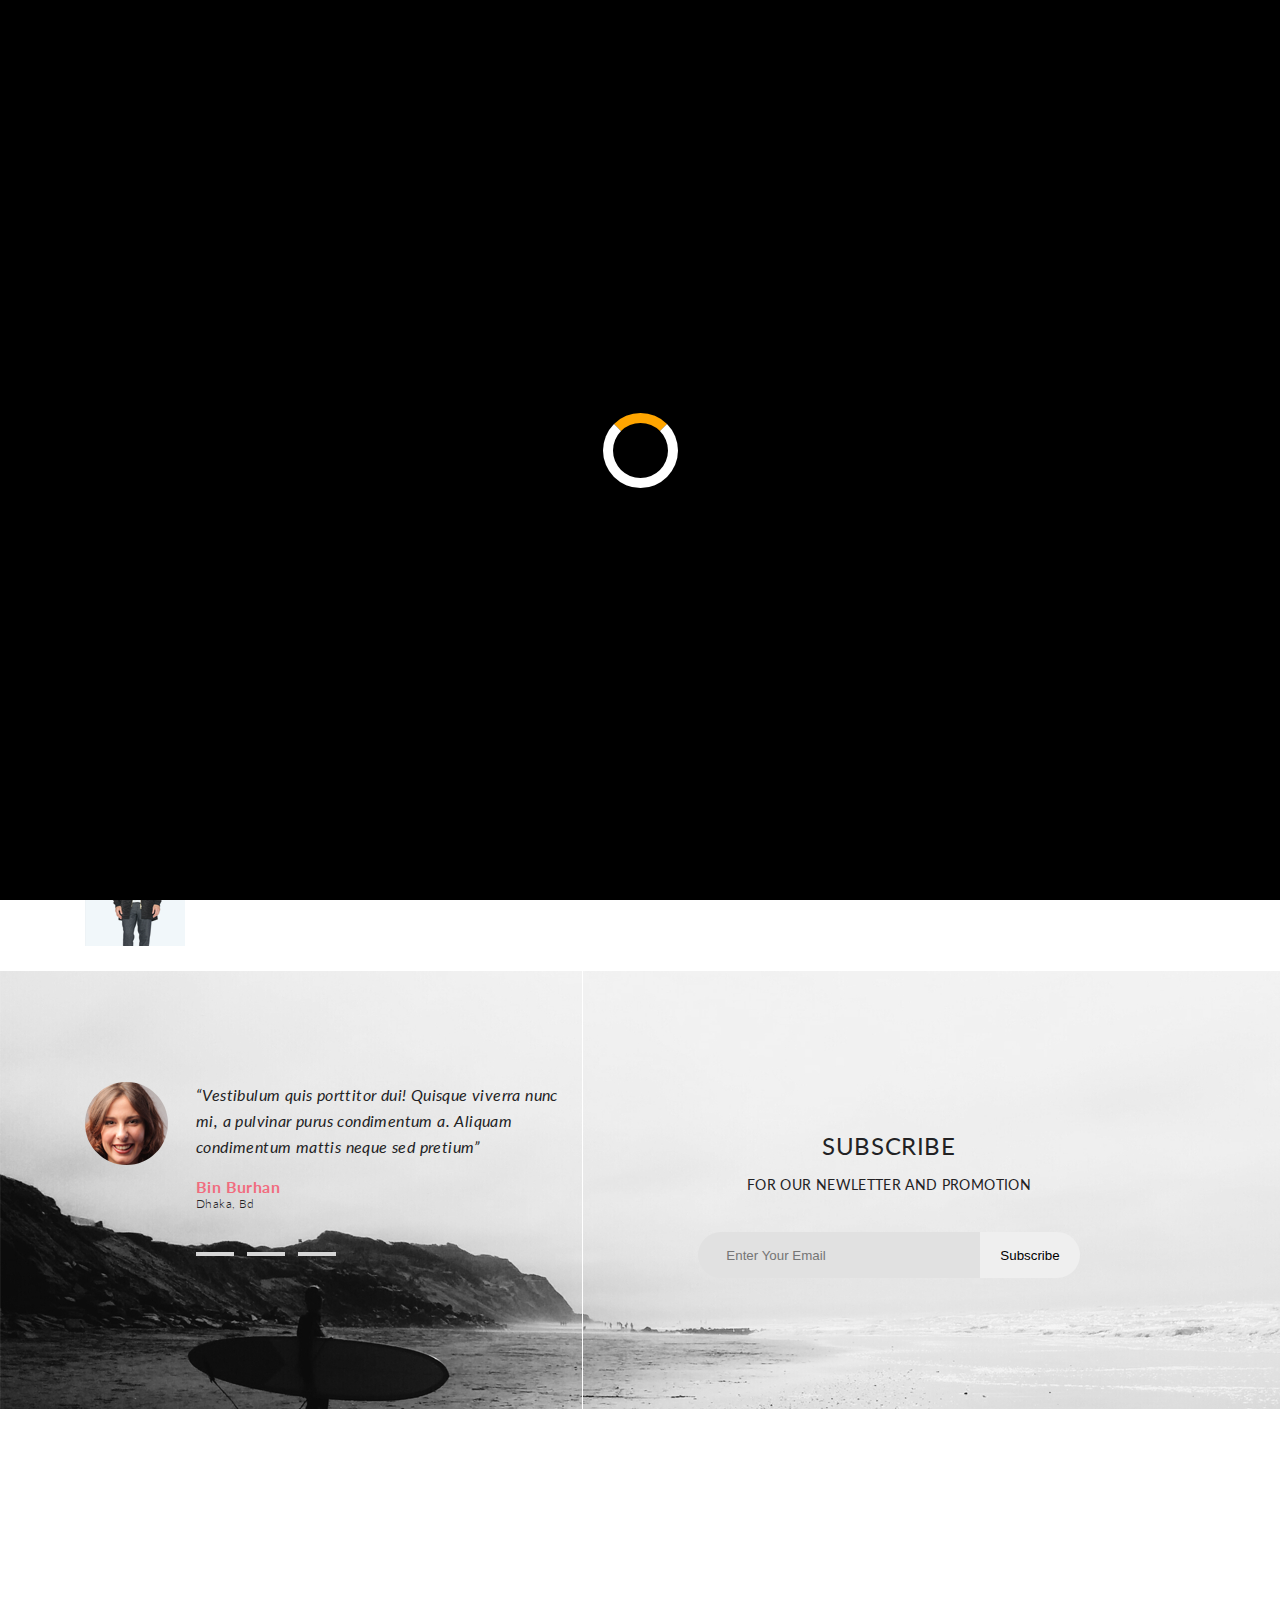
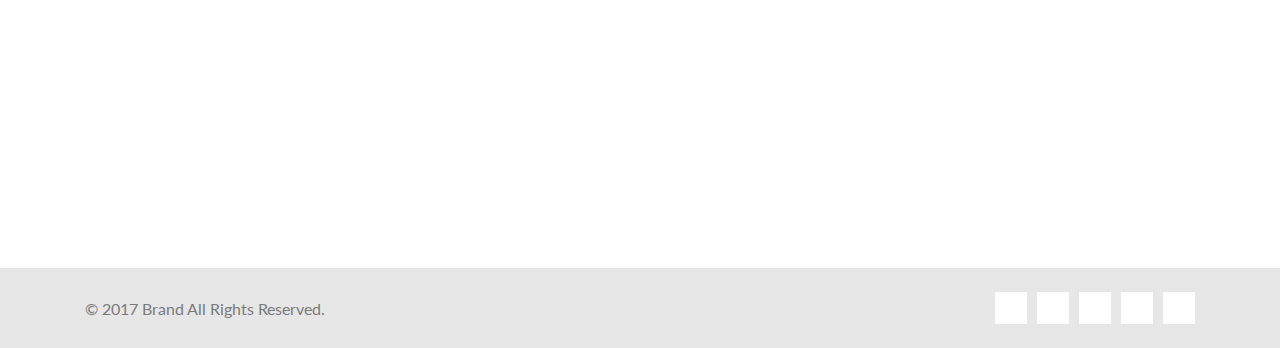
<file: shoping-card.html>
<!DOCTYPE html>
<html lang="en">
<head>
    <meta charset="UTF-8">
    <meta name="viewport" content="width=device-width, initial-scale=1.0">
    <title>Document</title>
    <link rel="stylesheet" href="styles/style.css">
    <link rel="stylesheet" href="styles/buttonTop.css">
    <link rel="stylesheet" href="styles/animate.css">
    <link rel="stylesheet" href="styles/shoping-card.css">
    <link rel="stylesheet" href="https://stackpath.bootstrapcdn.com/bootstrap/4.5.0/css/bootstrap.min.css" integrity="sha384-9aIt2nRpC12Uk9gS9baDl411NQApFmC26EwAOH8WgZl5MYYxFfc+NcPb1dKGj7Sk" crossorigin="anonymous">
</head>
<body>
   <div id="page-preloader" class="preloader">
      <div class="preloader__loader"></div>
    </div>
      <header class="header">
      <div class="container headerInside">
        <div class="logo">BRAN<span>D</span></div>
        <form class="searchWrap">
          <div class="searchBrowse">
            Browse <i class="fas fa-caret-down"></i>
          </div>
          <input placeholder="Search for Item..." type="text" />
          <button>
            <i class="fas fa-search"></i>
          </button>
        </form>
        <a href="checkout.html" class="headerCart"
          ><img src="images/cart.png" alt="#"
        /></a>
        <button class="accountBtn">
          My Account
          <i class="fas fa-caret-down"></i>
        </button>
      </div>
    </header>
     <nav class="navbar navbar-expand-lg navbar-light bg-white container">
        <button class="navbar-toggler ml-auto mr-auto" type="button" data-toggle="collapse" data-target="#navbarSupportedContent" aria-controls="navbarSupportedContent" aria-expanded="false" aria-label="Toggle navigation">
            <span class="navbar-toggler-icon container"></span>
        </button>
        <div class="collapse navbar-collapse" id="navbarSupportedContent">
            <ul class="navbar-nav ml-auto mr-auto">
            <li class="nav-item wow fadeInDown" data-wow-duration="0.2s">
                <a href="#" class="nav-link">Home</a>
            </li>
            <li class="nav-item wow fadeInDown" data-wow-duration="0.2s" data-wow-delay=".3s">
                <a href="#" class="nav-link">Man</a>
            </li>
            <li class="nav-item wow fadeInDown" data-wow-duration="0.2s" data-wow-delay=".5s">
                <a href="#" class="nav-link">Wooman</a>
            </li>
            <li class="nav-item wow fadeInDown" data-wow-duration="0.2s" data-wow-delay=".7s">
                <a href="#" class="nav-link">Kids</a>
            </li>
            <li class="nav-item wow fadeInDown" data-wow-duration="0.2s" data-wow-delay=".9">
                <a href="#" class="nav-link">Accoseriese</a>
            </li>
            <li class="nav-item">
                <a href="#" class="nav-link wow fadeInDown" data-wow-duration="0.2s" data-wow-delay="1.1s">Featured</a>
            </li>
            <li class="nav-item wow fadeInDown" data-wow-duration="0.2s" data-wow-delay="1.3s">
                <a href="#" class="nav-link">Hot Deals</a>
            </li>
        </ul>
    </div>
    </nav>
    <section class="new-arrivals">
        <div class="new-arrivals__wrapper container">
            <h2 class="new-arrivals__titile">New Arrivals</h2>
            <div class="new-arrivals__link__wrapper">
                <a href="#">HOME/</a>
                <a href="#">MEN/</a>
                <a href="#">NEW ARRIVALS</a>
            </div>
        </div>
    </section>
    <section class="product-details container">
        <ul class="product-details__list">
            <li>PRODUCT DETAILS</li>
            <li>UNIT PRICE</li>
            <li>QUANTITY</li>
            <li>SHIPPING</li>
            <li>SUBTOTAL</li>
            <li>ACTION</li>
        </ul>
        <div class="product-details__wrapper">
        <div class="product-details__wrapper__card">
            <ul>
              <li><img src="images/product_details_1.png" alt="#">
                <h3 class="product-details__wrapper__card__title">Mango People T-shirt</h3>
              </li>
              <li></li>
              <li></li>
              <li></li>
              <li></li>
              <li></li>
            </ul>
        </div>
        <div class="product-details__wrapper__card"><img src="images/product_details_2.png" alt="#"></div>
        <div class="product-details__wrapper__card"><img src="images/product_details_3.png" alt="#"></div>
        </div>
    </section>
    <section class="subscribe">
      <div class="subscribe__wrapper container">
        <div class="subscribe__left">
          <img src="images/ava.png" alt="#" />
          <div class="subscribe__left__text">
            <p class="subscribe__left__review">
              “Vestibulum quis porttitor dui! Quisque viverra nunc mi, a
              pulvinar purus condimentum a. Aliquam condimentum mattis neque sed
              pretium”
            </p>
            <p class="subscribe__left__name">
              Bin Burhan <br />
              <span>Dhaka, Bd</span>
            </p>
            <div class="subscribe__left__border">
              <div></div>
              <div></div>
              <div></div>
            </div>
          </div>
        </div>
        <div class="subscribe__right">
          <h3 class="subscribe__right__title">Subscribe</h3>
          <p class="subscribe__right__text">FOR OUR NEWLETTER AND PROMOTION</p>
          <form action="#">
            <input type="text" placeholder="Enter Your Email" />
            <button>Subscribe</button>
          </form>
        </div>
      </div>
    </section>
    <footer>
      <div class="footer__wrapper container">
        <div class="footer__brand wow fadeInDown" data-wow-duration="0.5s">
          <div class="logo footer__logo">BRAN<span>D</span></div>
          <div class="footer__brand__text">
            Objectively transition extensive data rather than cross functional
            solutions. Monotonectally syndicate multidisciplinary materials
            before go forward benefits. Intrinsicly syndicate an expanded array
            of processes and cross-unit partnerships.
          </div>
          <div class="footer__brand__text">
            Efficiently plagiarize 24/365 action items and focused
            infomediaries. Distinctively seize superior initiatives for wireless
            technologies. Dynamically optimize.
          </div>
        </div>
        <div class="footer__company wow fadeInDown" data-wow-duration="0.5s" data-wow-delay="0.5s">
          <h3 class="footer__title">COMPANY</h3>
          <ul class="footer__list">
            <li>
              <a href="#" class="footer__link">Home</a>
            </li>
            <li><a href="#" class="footer__link">Shop</a></li>
            <li><a href="#" class="footer__link">About</a></li>
            <li><a href="#" class="footer__link">How it Works</a></li>
            <li><a href="#" class="footer__link">Contact</a></li>
          </ul>
        </div>
        <div class="footer__information wow fadeInDown" data-wow-duration="0.5s" data-wow-delay="1s">
          <h3 class="footer__title">INFORMATION</h3>
          <ul class="footer__list">
            <li><a href="#" class="footer__link">Tearms & Condition</a></li>
            <li><a href="#" class="footer__link">Privacy Policy</a></li>
            <li><a href="#" class="footer__link">How to Buy</a></li>
            <li><a href="#" class="footer__link">How to Sell</a></li>
            <li><a href="#" class="footer__link">Promotion </a></li>
          </ul>
        </div>
        <div class="footer__category wow fadeInDown" data-wow-duration="0.5s" data-wow-delay="1.5s">
          <h3 class="footer__title">Shop Category</h3>
          <ul class="footer__list">
            <li><a href="#" class="footer__link">Men</a></li>
            <li><a href="#" class="footer__link">Wooman</a></li>
            <li><a href="#" class="footer__link">Child</a></li>
            <li><a href="#" class="footer__link">Apparei</a></li>
            <li><a href="#" class="footer__link">Brows All</a></li>
          </ul>
        </div>
      </div>
    </footer>
    <div class="copyrights">
      <div class="container copyrightsWrap">
        <div class="copyrights__left">
          &copy; 2017 Brand All Rights Reserved.
        </div>
        <div class="copyrights__right">
          <a href="#"><i class="fab fa-twitter"></i></a>
          <a href="#"><i class="fab fa-linkedin-in"></i></a>
          <a href="#"><i class="fab fa-facebook-f"></i></a>
          <a href="#"><i class="fab fa-pinterest-p"></i></a>
          <a href="#"><i class="fab fa-google-plus-g"></i></a>
        </div>
      </div>
    </div>
    <div class="scroll-up">
      <svg class="scroll-up__svg" viewBox="-2 -2 52 52">
        <path class="scroll-up__svg-path" d="
                m24,0
                a24,24 0 0, 1 0,48
                a24,24 0 0, 1 0,-48
            " />
      </svg>
    </div>
    <script src="js/preloader.js"></script>
    <script src="js/scrollTop.js"></script>
    <script src="js/wow.min.js"></script>
              <script>
              new WOW().init();
              </script>
    <script src="https://code.jquery.com/jquery-3.5.1.slim.min.js" integrity="sha384-DfXdz2htPH0lsSSs5nCTpuj/zy4C+OGpamoFVy38MVBnE+IbbVYUew+OrCXaRkfj" crossorigin="anonymous"></script>
<script src="https://cdn.jsdelivr.net/npm/bootstrap@4.5.3/dist/js/bootstrap.bundle.min.js" integrity="sha384-ho+j7jyWK8fNQe+A12Hb8AhRq26LrZ/JpcUGGOn+Y7RsweNrtN/tE3MoK7ZeZDyx" crossorigin="anonymous"></script>
</body>
</html>
</file>
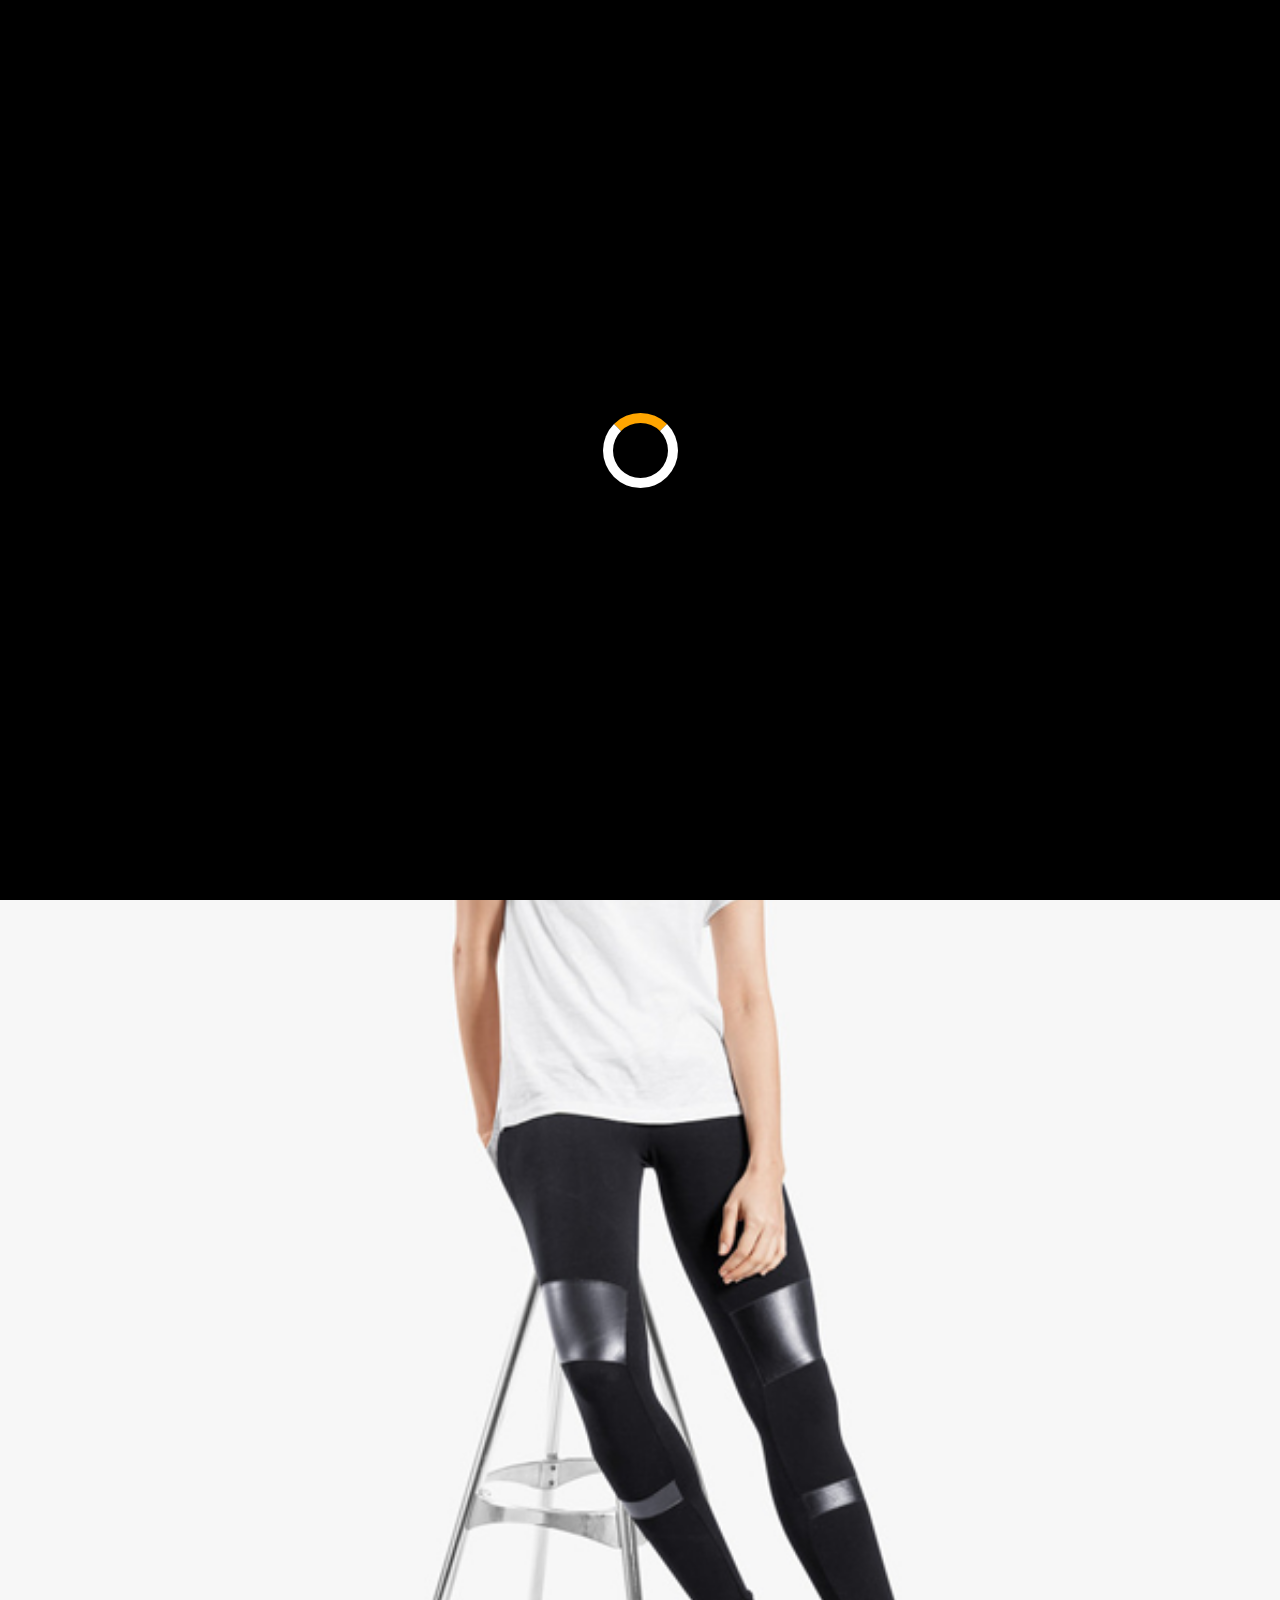
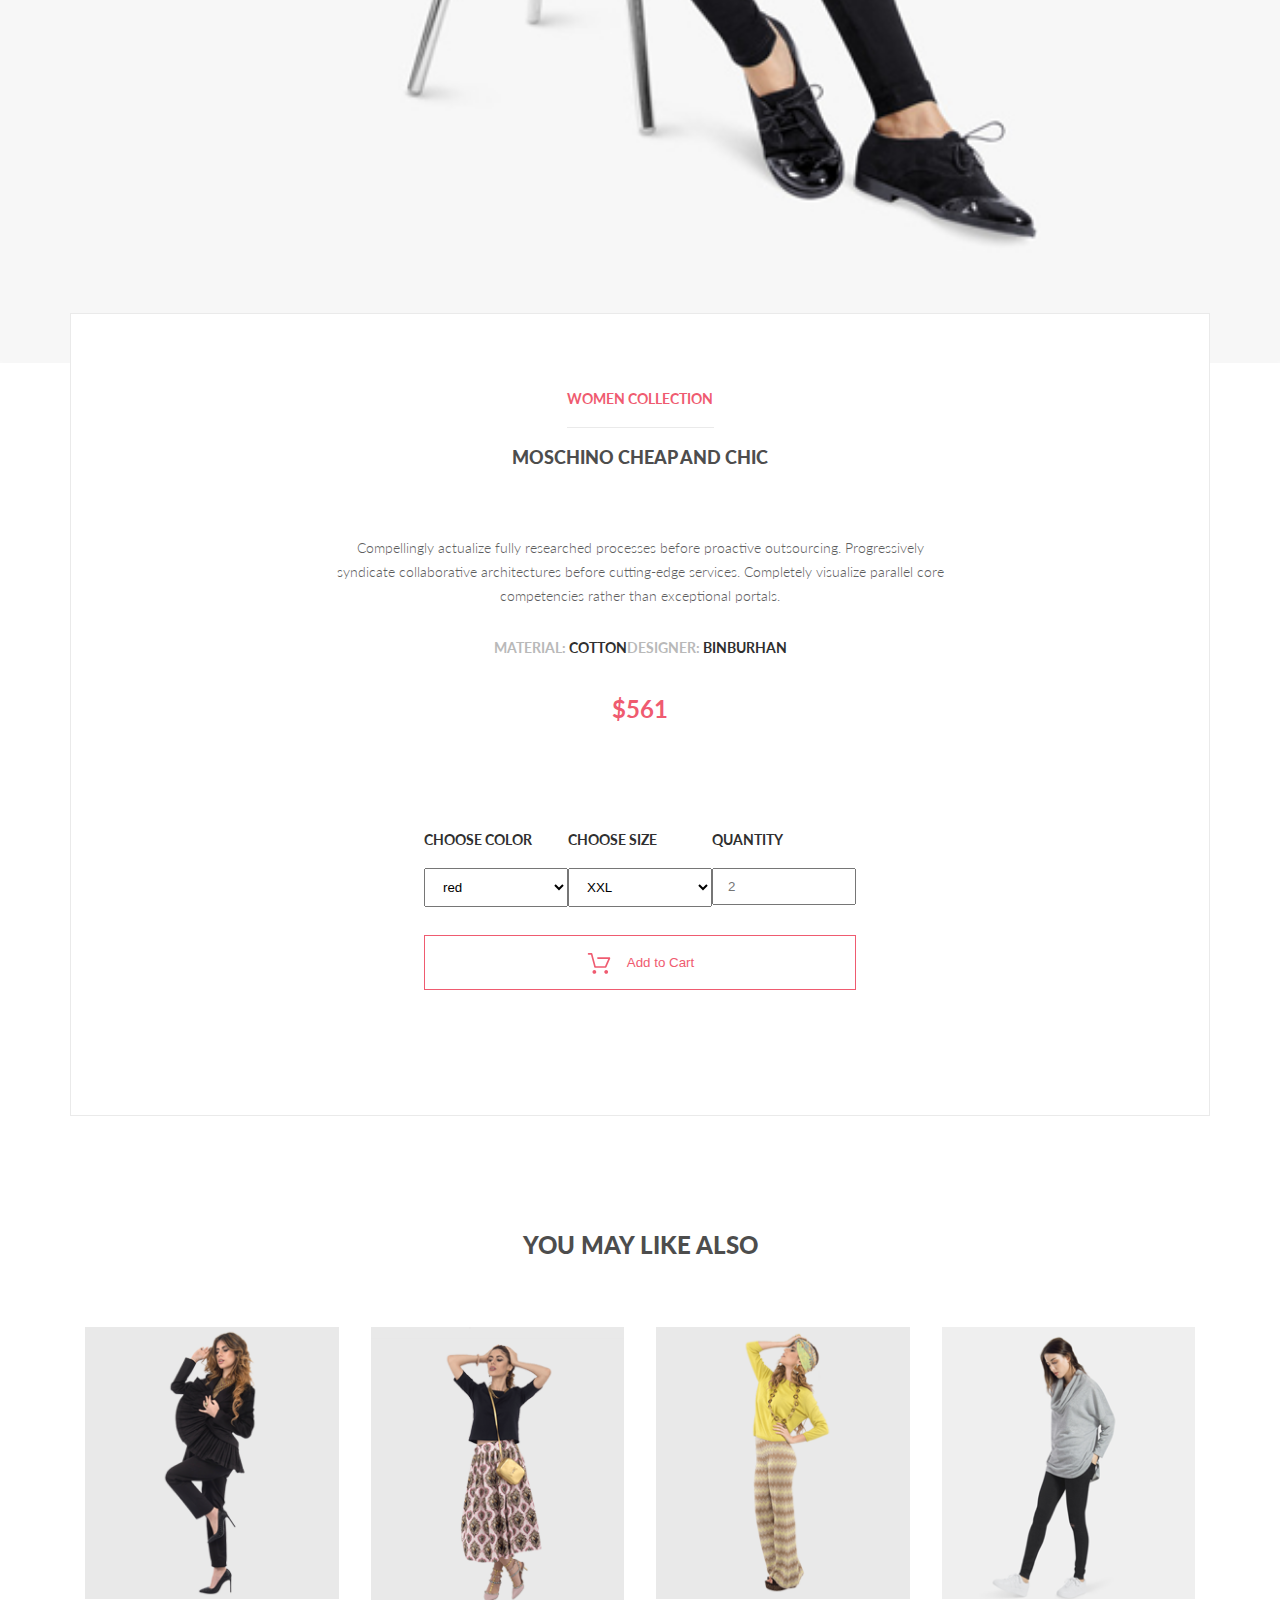
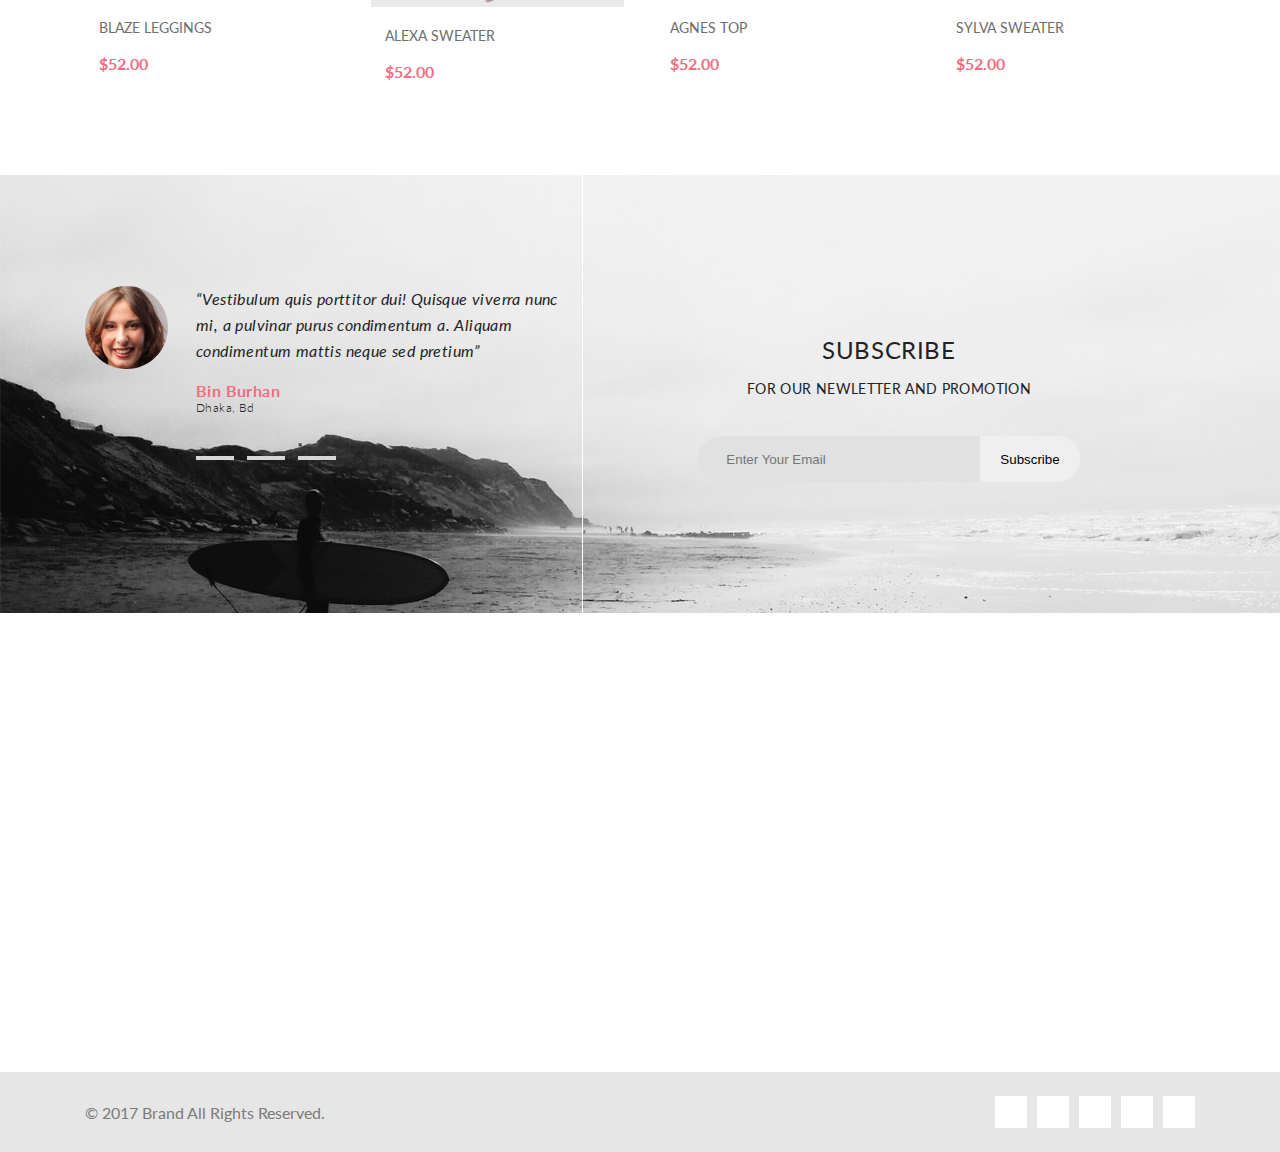
<file: single-page.html>
<!DOCTYPE html>
<html lang="en">

<head>
    <meta charset="UTF-8" />
    <meta name="viewport" content="width=device-width, initial-scale=1.0" />
    <title>Document</title>
    <link rel="stylesheet" href="https://use.fontawesome.com/releases/v5.6.3/css/all.css"
        integrity="sha384-UHRtZLI+pbxtHCWp1t77Bi1L4ZtiqrqD80Kn4Z8NTSRyMA2Fd33n5dQ8lWUE00s/" crossorigin="anonymous" />
    <link rel="stylesheet" href="styles/style.css" />
    <link rel="stylesheet" href="styles/buttonTop.css">
    <link rel="stylesheet" href="styles/animate.css">
    <link rel="stylesheet" href="https://stackpath.bootstrapcdn.com/bootstrap/4.5.0/css/bootstrap.min.css" integrity="sha384-9aIt2nRpC12Uk9gS9baDl411NQApFmC26EwAOH8WgZl5MYYxFfc+NcPb1dKGj7Sk" crossorigin="anonymous">
</head>

<body>
     <div id="page-preloader" class="preloader">
      <div class="preloader__loader"></div>
    </div>
    <header class="header">
      <div class="container headerInside">
        <div class="logo">BRAN<span>D</span></div>
        <form class="searchWrap">
          <div class="searchBrowse">
            Browse <i class="fas fa-caret-down"></i>
          </div>
          <input placeholder="Search for Item..." type="text" />
          <button>
            <i class="fas fa-search"></i>
          </button>
        </form>
        <a href="checkout.html" class="headerCart"
          ><img src="images/cart.png" alt="#"
        /></a>
        <button class="accountBtn">
          My Account
          <i class="fas fa-caret-down"></i>
        </button>
      </div>
    </header>
    <nav class="navbar navbar-expand-lg navbar-light bg-white container">
        <button class="navbar-toggler ml-auto mr-auto" type="button" data-toggle="collapse" data-target="#navbarSupportedContent" aria-controls="navbarSupportedContent" aria-expanded="false" aria-label="Toggle navigation">
            <span class="navbar-toggler-icon container"></span>
        </button>
        <div class="collapse navbar-collapse" id="navbarSupportedContent">
            <ul class="navbar-nav ml-auto mr-auto">
            <li class="nav-item wow fadeInDown" data-wow-duration="0.2s">
                <a href="#" class="nav-link">Home</a>
            </li>
            <li class="nav-item wow fadeInDown" data-wow-duration="0.2s" data-wow-delay=".3s">
                <a href="#" class="nav-link">Man</a>
            </li>
            <li class="nav-item wow fadeInDown" data-wow-duration="0.2s" data-wow-delay=".5s">
                <a href="#" class="nav-link">Wooman</a>
            </li>
            <li class="nav-item wow fadeInDown" data-wow-duration="0.2s" data-wow-delay=".7s">
                <a href="#" class="nav-link">Kids</a>
            </li>
            <li class="nav-item wow fadeInDown" data-wow-duration="0.2s" data-wow-delay=".9">
                <a href="#" class="nav-link">Accoseriese</a>
            </li>
            <li class="nav-item">
                <a href="#" class="nav-link wow fadeInDown" data-wow-duration="0.2s" data-wow-delay="1.1s">Featured</a>
            </li>
            <li class="nav-item wow fadeInDown" data-wow-duration="0.2s" data-wow-delay="1.3s">
                <a href="#" class="nav-link">Hot Deals</a>
            </li>
        </ul>
    </div>
    </nav>
    <section class="new-arrivals">
        <div class="new-arrivals__wrapper container">
            <h2 class="new-arrivals__titile">New Arrivals</h2>
            <div class="new-arrivals__link__wrapper">
                <a href="#">HOME/</a>
                <a href="#">MEN/</a>
                <a href="#">NEW ARRIVALS</a>
            </div>
        </div>
    </section>
    <div class="single-photo">
        <img src="images/single_photo.png" alt="photo">
    </div>
    <section class="wooman-colection ">
        <div class="wooman-colection__wrapper container ">
            <h4 class="wooman-colection__title">WOMEN COLLECTION</h4>
            <div class="wooman-colection__title__border">
                <div></div>
                <div></div>
                <div></div>
            </div>
            <h3 class="wooman-colection__title-big">Moschino Cheap And Chic</h3>
            <p class="wooman-colection__text">Compellingly actualize fully researched processes before proactive
                outsourcing. Progressively syndicate collaborative architectures before cutting-edge services.
                Completely visualize parallel core competencies rather than exceptional portals.</p>
            <div class="material-design">
                <div>MATERIAL: <span>COTTON</span></div>
                <div>DESIGNER: <span>BINBURHAN</span></div>
            </div>
            <div class="wooman-colection__wrapper__price">$561</div>
            <div class="wooman-colection__wrapper__border-bottom"></div>
            <form action="#" class="wooman-colection__wrapper__form">
                <div class="wooman-colection__wrapper__form__wrapper">
                    <div>
                        <h4>CHOOSE COLOR</h4>
                        <select>
                            <option value="color">red </option>
                            <option value="color">red </option>
                            <option value="color">red </option>
                        </select>
                    </div>
                    <div>
                        <h4>CHOOSE SIZE</h4>
                        <select>
                            <option value="size">XXL</option>
                            <option value="size">XL</option>
                            <option value="size">L</option>
                        </select>
                    </div>
                    <div>
                        <h4>QUANTITY</h4>
                        <input type="text" placeholder="2">
                    </div>
                </div>
                <button><img src="images/cart_pink.svg" alt="#">Add to Cart</button>
            </form>
        </div>

    </section>
    <section class="liked container">
        <h2 class="liked__title">you may like also</h2>
        <div class="liked__card-wrapper">
            <a href="#" class="liked__card-wrapper__card1">
                <div class="liked__card">
                    <img src="images/liked-card1.png" alt="#">
                    <div class="liked__card__bottom">
                        <h3 class="liked__card__bottom__title">BLAZE LEGGINGS</h3>
                        <p class="liked__card__bottom__price">$52.00</p>
                    </div>
                </div>
            </a>
            <a href="#" class="liked__card-wrapper__card2">
                <div class="liked__card"><img src="images/liked-card2.png" alt="#">
                    <div class="liked__card__bottom">
                        <h3 class="liked__card__bottom__title">ALEXA SWEATER</h3>
                        <p class="liked__card__bottom__price">$52.00</p>
                    </div>
                </div>
            </a>
            <a href="#" class="liked__card-wrapper__card3">
                <div class="liked__card"><img src="images/liked-card3.png" alt="#">
                    <div class="liked__card__bottom">
                        <h3 class="liked__card__bottom__title">AGNES TOP</h3>
                        <p class="liked__card__bottom__price">$52.00</p>
                    </div>
                </div>
            </a>
            <a href="#" class="liked__card-wrapper__card4">
                <div class="liked__card"><img src="images/liked_card5.png" alt="#">
                    <div class="liked__card__bottom">
                        <h3 class="liked__card__bottom__title">SYLVA SWEATER</h3>
                        <p class="liked__card__bottom__price">$52.00</p>
                    </div>
                </div>
            </a>
        </div>
    </section>
    <section class="subscribe">
        <div class="subscribe__wrapper container">
            <div class="subscribe__left">
                <img src="images/ava.png" alt="#" />
                <div class="subscribe__left__text">
                    <p class="subscribe__left__review">
                        “Vestibulum quis porttitor dui! Quisque viverra nunc mi, a
                        pulvinar purus condimentum a. Aliquam condimentum mattis neque sed
                        pretium”
                    </p>
                    <p class="subscribe__left__name">
                        Bin Burhan <br />
                        <span>Dhaka, Bd</span>
                    </p>
                    <div class="subscribe__left__border">
                        <div></div>
                        <div></div>
                        <div></div>
                    </div>
                </div>
            </div>
            <div class="subscribe__right">
                <h3 class="subscribe__right__title">Subscribe</h3>
                <p class="subscribe__right__text">FOR OUR NEWLETTER AND PROMOTION</p>
                <form action="#">
                    <input type="email" placeholder="Enter Your Email" />
                    <button>Subscribe</button>
                </form>
            </div>
        </div>
    </section>
   <footer>
      <div class="footer__wrapper container">
        <div class="footer__brand wow fadeInDown" data-wow-duration="0.5s">
          <div class="logo footer__logo">BRAN<span>D</span></div>
          <div class="footer__brand__text">
            Objectively transition extensive data rather than cross functional
            solutions. Monotonectally syndicate multidisciplinary materials
            before go forward benefits. Intrinsicly syndicate an expanded array
            of processes and cross-unit partnerships.
          </div>
          <div class="footer__brand__text">
            Efficiently plagiarize 24/365 action items and focused
            infomediaries. Distinctively seize superior initiatives for wireless
            technologies. Dynamically optimize.
          </div>
        </div>
        <div class="footer__company wow fadeInDown" data-wow-duration="0.5s" data-wow-delay="0.5s">
          <h3 class="footer__title">COMPANY</h3>
          <ul class="footer__list">
            <li>
              <a href="#" class="footer__link">Home</a>
            </li>
            <li><a href="#" class="footer__link">Shop</a></li>
            <li><a href="#" class="footer__link">About</a></li>
            <li><a href="#" class="footer__link">How it Works</a></li>
            <li><a href="#" class="footer__link">Contact</a></li>
          </ul>
        </div>
        <div class="footer__information wow fadeInDown" data-wow-duration="0.5s" data-wow-delay="1s">
          <h3 class="footer__title">INFORMATION</h3>
          <ul class="footer__list">
            <li><a href="#" class="footer__link">Tearms & Condition</a></li>
            <li><a href="#" class="footer__link">Privacy Policy</a></li>
            <li><a href="#" class="footer__link">How to Buy</a></li>
            <li><a href="#" class="footer__link">How to Sell</a></li>
            <li><a href="#" class="footer__link">Promotion </a></li>
          </ul>
        </div>
        <div class="footer__category wow fadeInDown" data-wow-duration="0.5s" data-wow-delay="1.5s">
          <h3 class="footer__title">Shop Category</h3>
          <ul class="footer__list">
            <li><a href="#" class="footer__link">Men</a></li>
            <li><a href="#" class="footer__link">Wooman</a></li>
            <li><a href="#" class="footer__link">Child</a></li>
            <li><a href="#" class="footer__link">Apparei</a></li>
            <li><a href="#" class="footer__link">Brows All</a></li>
          </ul>
        </div>
      </div>
    </footer>
    <div class="copyrights">
        <div class="container copyrightsWrap">
            <div class="copyrights__left">
                &copy; 2017 Brand All Rights Reserved.
            </div>
            <div class="copyrights__right">
                <a href=""><i class="fab fa-facebook-f"></i></a>
                <a href=""><i class="fab fa-twitter"></i></a>
                <a href=""><i class="fab fa-linkedin-in"></i></a>
                <a href=""><i class="fab fa-pinterest-p"></i></a>
                <a href=""><i class="fab fa-google-plus-g"></i></a>
            </div>
        </div>
    </div>
    <div class="scroll-up">
      <svg class="scroll-up__svg" viewBox="-2 -2 52 52">
        <path class="scroll-up__svg-path" d="
                m24,0
                a24,24 0 0, 1 0,48
                a24,24 0 0, 1 0,-48
            " />
      </svg>
    </div>
    <script src="js/preloader.js"></script>
    <script src="js/scrollTop.js"></script>
    <script src="js/wow.min.js"></script>
              <script>
              new WOW().init();
              </script>
    <script src="https://code.jquery.com/jquery-3.5.1.slim.min.js" integrity="sha384-DfXdz2htPH0lsSSs5nCTpuj/zy4C+OGpamoFVy38MVBnE+IbbVYUew+OrCXaRkfj" crossorigin="anonymous"></script>
<script src="https://cdn.jsdelivr.net/npm/bootstrap@4.5.3/dist/js/bootstrap.bundle.min.js" integrity="sha384-ho+j7jyWK8fNQe+A12Hb8AhRq26LrZ/JpcUGGOn+Y7RsweNrtN/tE3MoK7ZeZDyx" crossorigin="anonymous"></script>
</body>

</html>
</file>
<file: styles/style.css>
@import url("https://fonts.googleapis.com/css?family=Lato:300,400,700,900");
@import url("../styles/checkout.css");
@import url("product.css");
@import url("single-page.css");
@import url("preloader.css");
* {
  padding: 0;
  margin: 0;
  -webkit-box-sizing: border-box;
          box-sizing: border-box;
}

body {
  margin: 0;
  font-family: "Lato", sans-serif;
}

a {
  text-decoration: none;
}

ul {
  list-style-type: none;
}

.container {
  width: 1140px;
  margin: 0 auto;
  padding-left: 15px;
  padding-right: 15px;
}

@media (max-width: 1200px) {
  .container {
    width: 100%;
    margin: auto;
  }
}

.header {
  height: 100px;
  border-bottom: 1px solid #ececec;
}

@media (max-width: 850px) {
  .header {
    height: 100%;
  }
}

.headerInside {
  height: inherit;
  display: -webkit-box;
  display: -ms-flexbox;
  display: flex;
  -webkit-box-orient: horizontal;
  -webkit-box-direction: normal;
      -ms-flex-direction: row;
          flex-direction: row;
  -webkit-box-align: center;
      -ms-flex-align: center;
          align-items: center;
}

@media (max-width: 850px) {
  .headerInside {
    -webkit-box-orient: vertical;
    -webkit-box-direction: normal;
        -ms-flex-direction: column;
            flex-direction: column;
  }
  .headerInside form {
    margin: 20px 0px;
  }
  .headerInside button {
    margin-bottom: 20px;
  }
}

.logo {
  width: 165px;
  line-height: 51px;
  background: url(../images/logo.png) no-repeat;
  font-size: 27px;
  font-weight: 300;
  padding-left: 60px;
}

.logo span {
  color: #f16d7f;
  font-weight: 400;
}

.searchWrap {
  display: -webkit-box;
  display: -ms-flexbox;
  display: flex;
  -webkit-box-align: center;
      -ms-flex-align: center;
          align-items: center;
  height: 40px;
  border: 1px solid #e6e6e6;
  border-radius: 3px;
  overflow: hidden;
}

.searchBrowse {
  height: inherit;
  padding: 12px;
  font-size: 14px;
  color: #222222;
  background-color: #f9f9f9;
  -webkit-box-sizing: border-box;
          box-sizing: border-box;
  border-right: 1px solid #e6e6e6;
}

.searchBrowse i {
  margin-left: 8px;
}

@media (max-width: 335px) {
  .searchBrowse i {
    display: none;
  }
}

.searchWrap input {
  height: inherit;
  padding: 14px 159px 14px 14px;
  border: none;
  outline: none;
}

@media (max-width: 500px) {
  .searchWrap input {
    padding: 0;
  }
}

.searchWrap button {
  height: inherit;
  padding: 10px;
  border: 0;
  background: none;
  border-left: 1px solid #e6e6e6;
}

.headerCart {
  margin-left: auto;
  margin-right: 25px;
}

@media (max-width: 850px) {
  .headerCart {
    display: none;
  }
}

.accountBtn {
  padding: 15px;
  color: white;
  border: none;
  -webkit-animation-name: btn;
          animation-name: btn;
  -webkit-animation-duration: 3s;
          animation-duration: 3s;
  -webkit-animation-iteration-count: infinite;
          animation-iteration-count: infinite;
}

@-webkit-keyframes btn {
  0% {
    background-color: #f16d7f;
  }
  25% {
    background-color: #751a26;
  }
  50% {
    background-color: #34074e;
  }
  75% {
    background-color: #751a26;
  }
  100% {
    background-color: #f16d7f;
  }
}

@keyframes btn {
  0% {
    background-color: #f16d7f;
  }
  25% {
    background-color: #751a26;
  }
  50% {
    background-color: #34074e;
  }
  75% {
    background-color: #751a26;
  }
  100% {
    background-color: #f16d7f;
  }
}

.navbar-toggler {
  width: 100%;
}

li {
  text-align: center;
}

li .nav-link {
  margin-right: 45px;
  text-decoration: none;
  font-weight: 700;
  text-transform: uppercase;
  font-size: 14px;
  color: #222222;
  height: 47px;
  border-bottom: 3px solid white;
  margin-top: 3px;
}

@media (max-width: 991px) {
  li .nav-link {
    margin-right: 0;
  }
}

li .nav-link:hover {
  border-bottom: 3px solid #f16d7f;
}

.topBannerWrap {
  height: 610px;
  background-color: #e8e8e8;
}

.topBannerContent {
  height: inherit;
  background: url(../images/topHeaderBack.png) no-repeat 554px 0;
  background-size: 550px;
  display: -webkit-box;
  display: -ms-flexbox;
  display: flex;
  -webkit-box-align: center;
      -ms-flex-align: center;
          align-items: center;
}

@media (max-width: 950px) {
  .topBannerContent {
    background: none;
  }
}

.topBannerSign {
  height: 92px;
  border-left: 12px solid #f16d7f;
  padding-left: 12px;
}

.topBannerSign h1 {
  font-weight: 900;
  font-size: 60px;
  line-height: 41px;
}

.topBannerSign h2 {
  font-weight: 400;
  font-size: 40px;
  line-height: 32px;
  margin-top: 19px;
}

.topBannerSign h2 {
  color: #f16d7f;
}

.offers {
  margin-top: 100px;
  display: -ms-grid;
  display: grid;
  -ms-grid-columns: (1fr)[2];
      grid-template-columns: repeat(2, 1fr);
      grid-template-areas: "offer-1 offer-3"
 "offer-1 offer-4"
 "offer-2 offer-4";
  grid-gap: 20px;
  height: 829px;
}

@media (max-width: 768px) {
  .offers {
    height: auto;
    -ms-grid-columns: 1fr;
        grid-template-columns: 1fr;
        grid-template-areas: "offer-1"
 "offer-1"
 "offer-2"
 "offer-4"
 "offer-4"
 "offer-3";
  }
}

.offers img {
  height: 100%;
  width: 100%;
}

.offer-1 {
  -ms-grid-row: 1;
  -ms-grid-row-span: 2;
  -ms-grid-column: 1;
  grid-area: offer-1;
}

.offer-2 {
  -ms-grid-row: 3;
  -ms-grid-column: 1;
  grid-area: offer-2;
}

.offer-3 {
  -ms-grid-row: 1;
  -ms-grid-column: 2;
  grid-area: offer-3;
}

.offer-4 {
  -ms-grid-row: 2;
  -ms-grid-row-span: 2;
  -ms-grid-column: 2;
  grid-area: offer-4;
}

.offers > div {
  position: relative;
}

.offers .label {
  position: absolute;
  top: 25px;
  padding: 15px 20px;
  background: white;
  text-transform: uppercase;
}

.labelTop {
  font-size: 18px;
  color: #222222;
  font-weight: 700;
}

.labelBottom {
  font-size: 30px;
  color: #f16d7f;
  font-weight: 900;
}

.popular {
  margin-top: 100px;
  text-align: center;
  margin-bottom: 113px;
}

.title__popular {
  font-size: 30px;
  line-height: 54px;
  font-weight: 700;
  letter-spacing: 0.025em;
  color: #222222;
}

.text__popular {
  margin-top: 16px;
  margin-bottom: 60px;
  font-size: 14px;
  line-height: 54px;
  font-weight: 400;
  letter-spacing: 0.025em;
  color: #9f9f9f;
}

.popular__items__wrapper {
  margin-bottom: 80px;
}

.popular__items {
  display: -ms-grid;
  display: grid;
  -ms-grid-columns: (1fr)[4];
      grid-template-columns: repeat(4, 1fr);
  grid-row-gap: 60px;
  grid-column-gap: 30px;
  list-style-type: none;
      grid-template-areas: "popular__card-1 popular__card-2 popular__card-3 popular__card-4"
 "popular__card-5 popular__card-6 popular__card-7 popular__card-8";
}

@media (max-width: 768px) {
  .popular__items {
    -ms-grid-columns: (1fr)[2];
        grid-template-columns: repeat(2, 1fr);
        grid-template-areas: "popular__card-1 popular__card-2"
 "popular__card-3 popular__card-4"
 "popular__card-5 popular__card-6"
 "popular__card-7 popular__card-8";
  }
}

@media (max-width: 500px) {
  .popular__items {
    -ms-grid-columns: 1fr;
        grid-template-columns: 1fr;
        grid-template-areas: "popular__card-1"
 "popular__card-2"
 "popular__card-3"
 "popular__card-4"
 "popular__card-5"
 "popular__card-6"
 "popular__card-7"
 "popular__card-8";
  }
}

.popular__items:first-child {
  margin-bottom: 60px;
}

.popular__card-1 {
  -ms-grid-row: 1;
  -ms-grid-column: 1;
  grid-area: popular__card-1;
}

.popular__card-2 {
  -ms-grid-row: 1;
  -ms-grid-column: 2;
  grid-area: popular__card-2;
}

.popular__card-3 {
  -ms-grid-row: 1;
  -ms-grid-column: 3;
  grid-area: popular__card-3;
}

.popular__card-4 {
  -ms-grid-row: 1;
  -ms-grid-column: 4;
  grid-area: popular__card-4;
}

.popular__card-5 {
  -ms-grid-row: 2;
  -ms-grid-column: 1;
  grid-area: popular__card-5;
}

.popular__card-6 {
  -ms-grid-row: 2;
  -ms-grid-column: 2;
  grid-area: popular__card-6;
}

.popular__card-7 {
  -ms-grid-row: 2;
  -ms-grid-column: 3;
  grid-area: popular__card-7;
}

.popular__card-8 {
  -ms-grid-row: 2;
  -ms-grid-column: 4;
  grid-area: popular__card-8;
}

.title__popular__item {
  font-size: 13px;
  line-height: 1.2;
  font-weight: 400;
  text-transform: uppercase;
  color: #222222;
  margin-top: 19px;
  margin-bottom: 17px;
  padding: 0 10px;
}

.price__popular__item {
  font-size: 16px;
  line-height: 1.2;
  font-weight: 700;
  text-transform: uppercase;
  color: #f16d7f;
}

.popular__card {
  position: relative;
  width: 100%;
}

.popular__card img {
  width: inherit;
  height: auto;
}

.popular__card:hover .popular__hover {
  display: -webkit-box;
  display: -ms-flexbox;
  display: flex;
  -webkit-box-pack: center;
      -ms-flex-pack: center;
          justify-content: center;
  -webkit-box-align: center;
      -ms-flex-align: center;
          align-items: center;
}

.popular__hover {
  width: inherit;
  height: 280px;
  position: absolute;
  top: 0px;
  left: 0px;
  background-color: rgba(58, 56, 56, 0.83);
  display: none;
}

.popular__hover img {
  width: 23px;
  height: 22px;
}

.popular__hover div {
  background: none;
  width: 123px;
  display: -webkit-box;
  display: -ms-flexbox;
  display: flex;
  -webkit-box-align: center;
      -ms-flex-align: center;
          align-items: center;
  padding: 10px 12px;
  font-size: 13px;
  line-height: 1.2;
  font-weight: 700;
  color: #ffffff;
  border: 1px solid white;
}

.button__popular {
  display: -webkit-box;
  display: -ms-flexbox;
  display: flex;
  -webkit-box-align: center;
      -ms-flex-align: center;
          align-items: center;
  -webkit-box-pack: center;
      -ms-flex-pack: center;
          justify-content: center;
  width: 212px;
  height: 48px;
  margin: 0 auto;
  font-size: 16px;
  line-height: 54px;
  font-weight: 700;
  letter-spacing: 0.025em;
  color: #ffffff;
  text-decoration: none;
  -webkit-animation-name: btn;
          animation-name: btn;
  -webkit-animation-duration: 3s;
          animation-duration: 3s;
  -webkit-animation-iteration-count: infinite;
          animation-iteration-count: infinite;
}

.button__popular img {
  margin-left: 9px;
}

.sale {
  display: -ms-grid;
  display: grid;
  -ms-grid-columns: 2fr 1fr;
      grid-template-columns: 2fr 1fr;
}

@media (max-width: 875px) {
  .sale {
    -ms-grid-columns: 1fr;
        grid-template-columns: 1fr;
    -ms-grid-rows: 2fr 1fr;
        grid-template-rows: 2fr 1fr;
  }
}

@media (max-width: 625px) {
  .sale {
    -ms-grid-rows: 1fr 1fr;
        grid-template-rows: 1fr 1fr;
  }
}

.sale__offer {
  background-size: cover;
  background-repeat: no-repeat;
  background-position: center center;
  background-image: url(../images/background_sale.png);
  padding-top: 145px;
  padding-left: 39px;
  height: inherit;
}

.sale__offer__title {
  font-size: 53.7px;
  line-height: 1.2;
  font-weight: 700;
  letter-spacing: 0.025em;
  color: #ffffff;
}

.sale__offer__title span {
  color: #f16d7f;
}

.sale__offer__small-title {
  line-height: 1.2;
  font-weight: 700;
  letter-spacing: 0.025em;
  color: #ffffff;
  font-size: 32.2px;
}

.sale__advantages {
  background-color: #222224;
  padding-top: 48px;
  padding-left: 36px;
  padding-right: 43px;
  height: 529px;
}

@media (max-width: 875px) {
  .sale__advantages {
    display: -ms-grid;
    display: grid;
    -ms-grid-columns: 1fr 1fr 1fr;
        grid-template-columns: 1fr 1fr 1fr;
    height: auto;
    grid-column-gap: 30px;
    padding: 10px 10px;
  }
}

@media (max-width: 625px) {
  .sale__advantages {
    -ms-grid-columns: 1fr;
        grid-template-columns: 1fr;
  }
}

.advantages__wrapper {
  display: -webkit-box;
  display: -ms-flexbox;
  display: flex;
  -webkit-box-pack: justify;
      -ms-flex-pack: justify;
          justify-content: space-between;
  height: calc(100% / 3);
}

@media (max-width: 875px) {
  .advantages__wrapper {
    display: -ms-grid;
    display: grid;
    -ms-grid-rows: 1fr 3fr;
        grid-template-rows: 1fr 3fr;
    height: auto;
  }
  .advantages__wrapper .advantages__wrapper__about {
    display: -ms-grid;
    display: grid;
  }
  .advantages__wrapper img {
    margin: 0 auto;
  }
  .advantages__wrapper .advantages__wrapper__about {
    text-align: center;
  }
}

.advantages__wrapper img {
  height: 40px;
}

.sale__advantages__title {
  font-size: 20px;
  line-height: 1.2;
  font-weight: 700;
  letter-spacing: 0.025em;
  color: #fbfbfb;
}

.sale__advantages__text {
  font-size: 14px;
  line-height: 24px;
  font-weight: 300;
  letter-spacing: 0.025em;
  color: #fbfbfb;
  margin-bottom: 55px;
  margin-top: 17px;
}

@media (max-width: 875px) {
  .sale__advantages__text {
    margin: 0;
  }
}

.subscribe {
  height: 438px;
  background: url(../images/baclground-subscribe.jpg) no-repeat;
  background-size: cover;
}

@media (max-width: 904px) {
  .subscribe {
    height: auto;
  }
}

.subscribe__wrapper {
  display: -webkit-box;
  display: -ms-flexbox;
  display: flex;
  height: inherit;
}

@media (max-width: 904px) {
  .subscribe__wrapper {
    -webkit-box-orient: vertical;
    -webkit-box-direction: normal;
        -ms-flex-direction: column;
            flex-direction: column;
  }
}

.subscribe__left {
  display: -webkit-box;
  display: -ms-flexbox;
  display: flex;
  padding-top: 111px;
  width: 569px;
  border-right: 1px solid #ffffff;
}

@media (max-width: 904px) {
  .subscribe__left {
    -webkit-box-pack: center;
        -ms-flex-pack: center;
            justify-content: center;
    border: none;
    width: auto;
  }
}

@media (max-width: 530px) {
  .subscribe__left {
    -ms-flex-wrap: wrap;
        flex-wrap: wrap;
  }
  .subscribe__left img {
    margin-bottom: 20px;
  }
}

.subscribe__left__text {
  margin-left: 28px;
}

@media (max-width: 530px) {
  .subscribe__left__text {
    margin: 0;
  }
}

.subscribe__left img {
  height: 83px;
}

.subscribe__left__review {
  width: 386px;
  font-size: 16px;
  line-height: 26px;
  font-weight: 400;
  font-style: italic;
  letter-spacing: 0.025em;
  color: #222224;
}

@media (max-width: 530px) {
  .subscribe__left__review {
    width: auto;
  }
}

.subscribe__left__name {
  font-size: 16px;
  line-height: 15px;
  font-weight: 700;
  letter-spacing: 0.025em;
  color: #f16d7f;
  margin-top: 19px;
}

.subscribe__left__name span {
  font-size: 12px;
  line-height: 14px;
  font-weight: 300;
  color: #222224;
}

.subscribe__left__border {
  display: -webkit-box;
  display: -ms-flexbox;
  display: flex;
  margin-top: 41px;
}

@media (max-width: 530px) {
  .subscribe__left__border {
    -webkit-box-pack: center;
        -ms-flex-pack: center;
            justify-content: center;
  }
}

.subscribe__left__border div {
  width: 38px;
  border-bottom: 4px solid #d6d6d6;
  margin-right: 13px;
}

.subscribe__left__border div:hover {
  border-bottom: 4px solid #f16d7f;
}

.subscribe__right {
  margin-top: 148px;
  text-align: CENTER;
  display: -webkit-box;
  display: -ms-flexbox;
  display: flex;
  -webkit-box-orient: vertical;
  -webkit-box-direction: normal;
      -ms-flex-direction: column;
          flex-direction: column;
  -webkit-box-align: center;
      -ms-flex-align: center;
          align-items: center;
  width: 100%;
}

@media (max-width: 904px) {
  .subscribe__right {
    margin-top: 40px;
    margin-bottom: 40px;
  }
}

.subscribe__right__title {
  font-size: 24px;
  line-height: 54px;
  font-weight: 400;
  text-transform: uppercase;
  letter-spacing: 0.025em;
  color: #222224;
}

@media (max-width: 904px) {
  .subscribe__right__title {
    color: white;
  }
}

.subscribe__right__text {
  margin-bottom: 35px;
  font-size: 14px;
  line-height: 24px;
  font-weight: 400;
  letter-spacing: 0.025em;
  color: #222224;
}

@media (max-width: 904px) {
  .subscribe__right__text {
    color: white;
  }
}

.subscribe__right form {
  display: -webkit-box;
  display: -ms-flexbox;
  display: flex;
}

.subscribe__right input {
  outline: none;
  width: 282px;
  padding-left: 28px;
  height: 46px;
  background-color: #e1e1e1;
  border-top-left-radius: 23px;
  border-bottom-left-radius: 23px;
  border: none;
}

@media (max-width: 885px) {
  .subscribe__right input {
    width: 180px;
  }
}

.subscribe__right button {
  -webkit-animation-name: btn;
          animation-name: btn;
  -webkit-animation-duration: 3s;
          animation-duration: 3s;
  -webkit-animation-iteration-count: infinite;
          animation-iteration-count: infinite;
  border-radius: 0px 23px 23px 0px;
  height: 46px;
  padding: 0 20px;
  border: none;
  outline: none;
}

footer {
  margin-top: 109px;
  margin-bottom: 89px;
}

@media (max-width: 926px) {
  footer {
    margin-top: 20px;
  }
}

.footer__wrapper {
  display: -ms-grid;
  display: grid;
  -ms-grid-columns: 3fr 1fr 1fr 1fr;
      grid-template-columns: 3fr 1fr 1fr 1fr;
      grid-template-areas: "footer__brand footer__company footer__information footer__category";
  grid-column-gap: 30px;
}

@media (max-width: 926px) {
  .footer__wrapper {
    grid-row-gap: 40px;
    -ms-grid-columns: (1fr)[3];
        grid-template-columns: repeat(3, 1fr);
        grid-template-areas: "footer__brand footer__brand footer__brand"
 "footer__information footer__company footer__category";
  }
  .footer__wrapper .footer__logo {
    margin: 0 auto;
    padding-bottom: 20px;
  }
}

@media (max-width: 425px) {
  .footer__wrapper {
    -ms-grid-columns: 1fr;
        grid-template-columns: 1fr;
        grid-template-areas: "footer__brand"
 "footer__company"
 "footer__information"
 "footer__category";
  }
}

.footer__brand {
  -ms-grid-row: 1;
  -ms-grid-column: 1;
  grid-area: footer__brand;
  width: 427px;
  display: -webkit-box;
  display: -ms-flexbox;
  display: flex;
  -webkit-box-orient: vertical;
  -webkit-box-direction: normal;
      -ms-flex-direction: column;
          flex-direction: column;
  -webkit-box-pack: justify;
      -ms-flex-pack: justify;
          justify-content: space-between;
}

@media (max-width: 950px) {
  .footer__brand {
    width: auto;
  }
}

.footer__brand__text {
  font-size: 14px;
  line-height: 24px;
  font-weight: 300;
  letter-spacing: 0.025em;
  color: #898989;
}

.footer__company {
  -ms-grid-row: 1;
  -ms-grid-column: 2;
  grid-area: footer__company;
}

@media (max-width: 926px) {
  .footer__company {
    text-align: center;
  }
}

@media (max-width: 640px) {
  .footer__company {
    margin-right: 0;
    margin-bottom: 20px;
  }
}

.footer__title {
  font-size: 18px;
  line-height: 26px;
  font-weight: 700;
  letter-spacing: 0.025em;
  color: #f16d7f;
  margin-bottom: 45px;
  text-align: center;
}

.footer__list {
  height: 179px;
  display: -webkit-box;
  display: -ms-flexbox;
  display: flex;
  -webkit-box-orient: vertical;
  -webkit-box-direction: normal;
      -ms-flex-direction: column;
          flex-direction: column;
  -webkit-box-pack: justify;
      -ms-flex-pack: justify;
          justify-content: space-between;
}

.footer__link {
  font-family: Lato sans-serif;
  font-size: 16px;
  font-weight: 400;
  letter-spacing: 0.025em;
  color: #898989;
}

.footer__information {
  -ms-grid-row: 1;
  -ms-grid-column: 3;
  grid-area: footer__information;
}

@media (max-width: 926px) {
  .footer__information {
    text-align: center;
  }
}

@media (max-width: 640px) {
  .footer__information {
    margin: 0;
    margin-bottom: 20px;
  }
}

.new-arrivals {
  height: 148px;
  background-color: #f8f3f4;
}

.new-arrivals__wrapper {
  display: -webkit-box;
  display: -ms-flexbox;
  display: flex;
  -ms-flex-wrap: wrap;
      flex-wrap: wrap;
  -webkit-box-pack: justify;
      -ms-flex-pack: justify;
          justify-content: space-between;
  -webkit-box-align: center;
      -ms-flex-align: center;
          align-items: center;
  height: inherit;
}

@media (max-width: 420px) {
  .new-arrivals__wrapper {
    -webkit-box-pack: center;
        -ms-flex-pack: center;
            justify-content: center;
  }
}

.new-arrivals__titile {
  font-size: 24px;
  line-height: 20px;
  font-weight: 900;
  text-transform: uppercase;
  color: #f16d7f;
}

.new-arrivals__link__wrapper {
  display: -webkit-box;
  display: -ms-flexbox;
  display: flex;
}

.new-arrivals__link__wrapper a {
  font-size: 14px;
  line-height: 20px;
  font-weight: 300;
  text-transform: uppercase;
  color: #636363;
}

.new-arrivals__link__wrapper a:last-child {
  font-weight: 700;
  color: #f16d7f;
}

.copyrights {
  height: 80px;
  background: #e6e6e6;
}

.copyrightsWrap {
  margin-top: 100px;
  color: #7a7a7a;
  height: inherit;
  display: -webkit-box;
  display: -ms-flexbox;
  display: flex;
  -webkit-box-pack: justify;
      -ms-flex-pack: justify;
          justify-content: space-between;
  -webkit-box-align: center;
      -ms-flex-align: center;
          align-items: center;
}

.copyrights__right {
  display: -webkit-box;
  display: -ms-flexbox;
  display: flex;
  width: 200px;
  -webkit-box-pack: justify;
      -ms-flex-pack: justify;
          justify-content: space-between;
}

.copyrights__right a {
  text-decoration: none;
  color: inherit;
}

.copyrights__right i {
  width: 32px;
  height: 32px;
  background: white;
  display: -webkit-box;
  display: -ms-flexbox;
  display: flex;
  -webkit-box-orient: horizontal;
  -webkit-box-direction: normal;
      -ms-flex-direction: row;
          flex-direction: row;
  -webkit-box-pack: center;
      -ms-flex-pack: center;
          justify-content: center;
  -webkit-box-align: center;
      -ms-flex-align: center;
          align-items: center;
  text-align: center;
}

.copyrights__right i:hover {
  color: white;
  background: #f16d7f;
}

.footer__category {
  -ms-grid-row: 1;
  -ms-grid-column: 4;
  grid-area: footer__category;
}

@media (max-width: 926px) {
  .footer__category {
    text-align: center;
  }
}
/*# sourceMappingURL=style.css.map */
</file>
<file: styles/buttonTop.css>
@charset "UTF-8";

.scroll-up {
  background-color: beige;
  position: fixed;
  right: 50px;
  bottom: 50px;
  z-index: 1000;
  width: 50px;
  height: 50px;
  color: #b9adad;
  cursor: pointer;
  visibility: hidden;
  border-radius: 50px;
  -webkit-box-shadow: inset 0 0 0 4px #dcdcdc;
          box-shadow: inset 0 0 0 4px #dcdcdc;
  opacity: 0;
  -webkit-transition: .2s;
  transition: .2s;
  -webkit-transform: translateY(25px);
          transform: translateY(25px);
}

.scroll-up::before {
  position: absolute;
  top: 0;
  left: 0;
  display: -webkit-box;
  display: -ms-flexbox;
  display: flex;
  -webkit-box-align: center;
      -ms-flex-align: center;
          align-items: center;
  -webkit-box-pack: center;
      -ms-flex-pack: center;
          justify-content: center;
  height: 100%;
  width: 100%;
  font-size: 20px;
  content: '🠕';
}

.scroll-up:hover {
  color: orange;
}

.scroll-up--active {
  visibility: visible;
  opacity: 1;
  -webkit-transform: translateY(25px);
          transform: translateY(25px);
}

.scroll-up__svg-path {
  -webkit-box-sizing: border-box;
          box-sizing: border-box;
  fill: none;
  stroke: orange;
  stroke-width: 4px;
  -webkit-transition: .2s;
  transition: .2s;
}
/*# sourceMappingURL=style.css.map */
</file>
<file: styles/shoping-card.css>
.product-details {
  display: -ms-grid;
  display: grid;
  margin-top: 90px;
}

.product-details__list {
  padding-bottom: 20px;
  border-bottom: 1px solid #eaeaea;
  display: -ms-grid;
  display: grid;
  -ms-grid-columns: 5fr (1fr)[5];
      grid-template-columns: 5fr repeat(5, 1fr);
}

.product-details__list li:nth-child(n+2) {
  -ms-grid-column-align: end;
      justify-self: end;
  font-size: 13px;
  line-height: 20px;
  font-weight: 700;
  text-transform: uppercase;
  letter-spacing: -0.015em;
  color: #222222;
}

.product-details__wrapper {
  margin-top: 20px;
  display: -ms-grid;
  display: grid;
  -ms-grid-rows: (1fr)[3];
      grid-template-rows: repeat(3, 1fr);
}

.product-details__wrapper ul {
  display: -ms-grid;
  display: grid;
  -ms-grid-columns: 5fr (1fr)[5];
      grid-template-columns: 5fr repeat(5, 1fr);
}
/*# sourceMappingURL=shoping-card.css.map */
</file>
